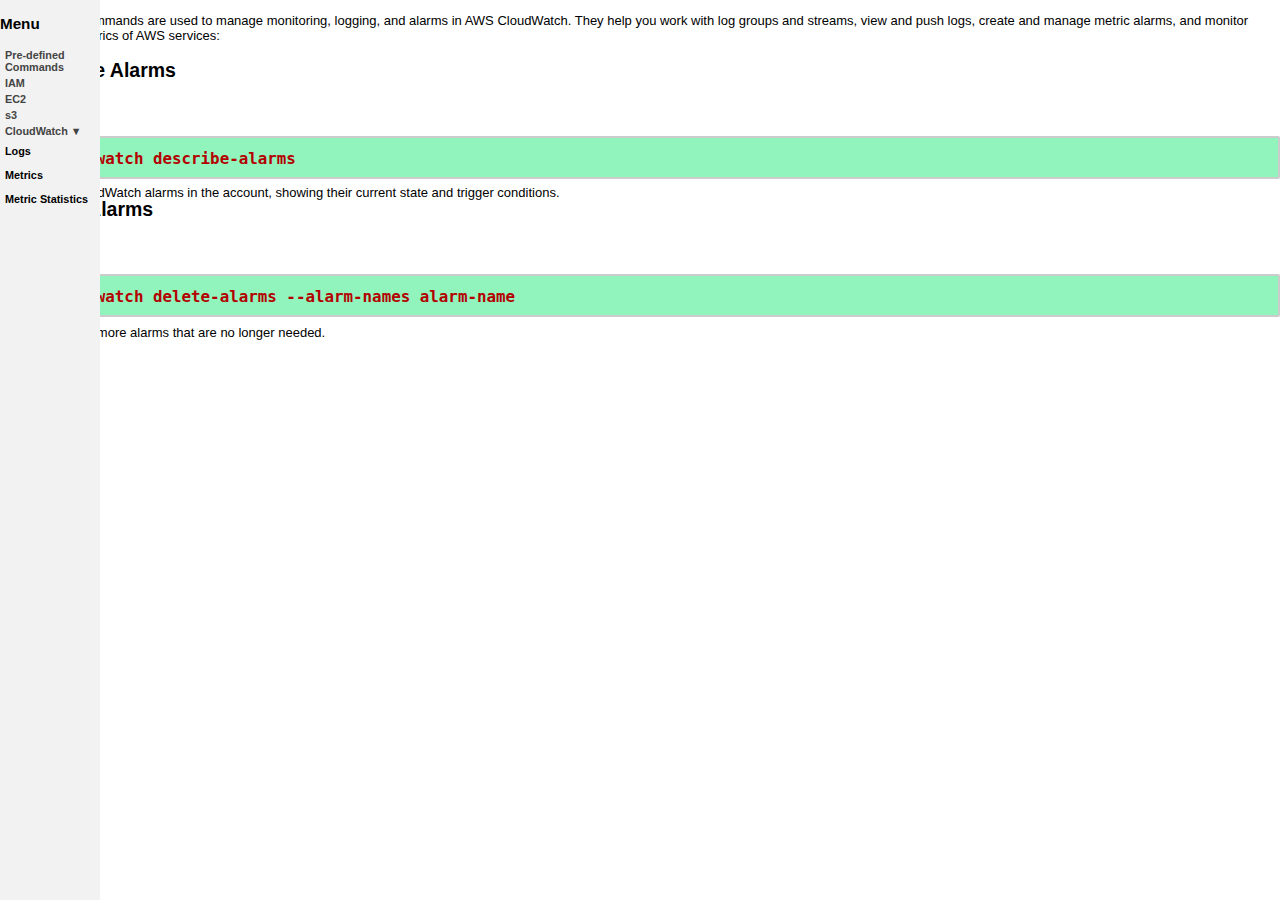
<file: CloudWatch.html>
<!DOCTYPE html>
<html lang="eng">
<head>
    <meta charset="UTF-8">
    <meta name="viewport" content="width=device-width, initial-scale=1.0">
    <title>CloudWatch</title>
    <link rel="stylesheet" href="style.css">
</head>
<body class="cloudwatch-page">
    <div class="sidebar">
        <h3>Menu</h3>
<nav>
    <a href="index.html">Pre-defined Commands</a>
    <a href="IAM.html">IAM</a>
    <a href="EC2.html">EC2</a>
    <a href="s3.html">s3</a>
    <div class="cloudwatch-menu">
      <a href="CloudWatch.html" class="dropdown-label">CloudWatch ▼</a>
      <div class="dropdown">
      <a href="CW-logs.html">Logs</a>
        <a href="CW-metrics.html">Metrics</a>
        <a href="CW-statistics.html">Metric Statistics</a>
      </div>
    </div>
</nav>
    </div>
    <div class="wrapper">
    <div class="main-content">
      <p class="seven">The following commands are used to manage monitoring, logging, and alarms in AWS CloudWatch. They help you work with log groups and streams, view and push logs, create and manage metric alarms, and monitor performance metrics of AWS services:</p>
        <h2>a) Describe Alarms</h2>
        <h4 class="one">Command:</h4>
       <h2 class="two"><code>aws cloudwatch describe-alarms</code></h2>
       <p>This lists all CloudWatch alarms in the account, showing their current state and trigger conditions.</p>
    </div>
    <div class="main-content">
      <h2 class="four">b) Delete Alarms</h2>
        <h4 class="one">Command:</h4>
       <h2 class="two"><code>aws cloudwatch delete-alarms --alarm-names alarm-name</code></h2>
    <p class="five">It deletes one or more alarms that are no longer needed.</p>
    </div>
   </div>
</body>
</html>
</file>
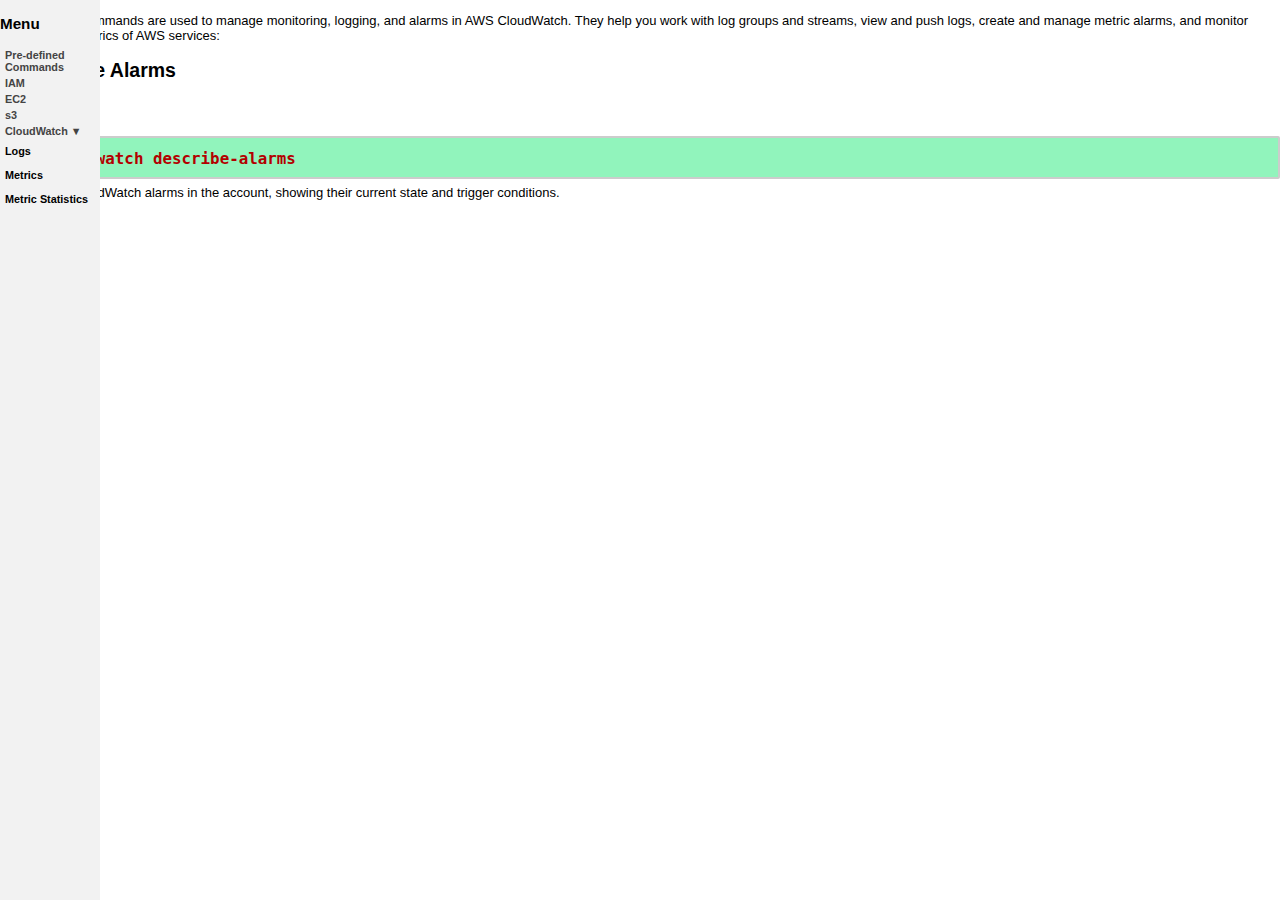
<file: CW-logs.html>
<!DOCTYPE html>
<html lang="eng">
<head>
    <meta charset="UTF-8">
    <meta name="viewport" content="width=device-width, initial-scale=1.0">
    <title>CloudWatch</title>
    <link rel="stylesheet" href="style.css">
</head>
<body class="cloudwatch-page">
    <div class="sidebar">
        <h3>Menu</h3>
<nav>
    <a href="index.html">Pre-defined Commands</a>
    <a href="IAM.html">IAM</a>
    <a href="EC2.html">EC2</a>
    <a href="s3.html">s3</a>
    <div class="cloudwatch-menu">
      <a href="CloudWatch.html" class="dropdown-label">CloudWatch ▼</a>
      <div class="dropdown">
       <a href="CW-logs.html">Logs</a>
        <a href="CW-metrics.html">Metrics</a>
        <a href="CW-statistics.html">Metric Statistics</a>
      </div>
</nav>
    </div>
    <div class="wrapper">
    <div class="main-content">
      <p class="seven">The following commands are used to manage monitoring, logging, and alarms in AWS CloudWatch. They help you work with log groups and streams, view and push logs, create and manage metric alarms, and monitor performance metrics of AWS services:</p>
        <h2>a) Describe Alarms</h2>
        <h4 class="one">Command:</h4>
       <h2 class="two"><code>aws cloudwatch describe-alarms</code></h2>
       <p>This lists all CloudWatch alarms in the account, showing their current state and trigger conditions.</p>
    </div>
    </div>
</body>
</html>
</file>
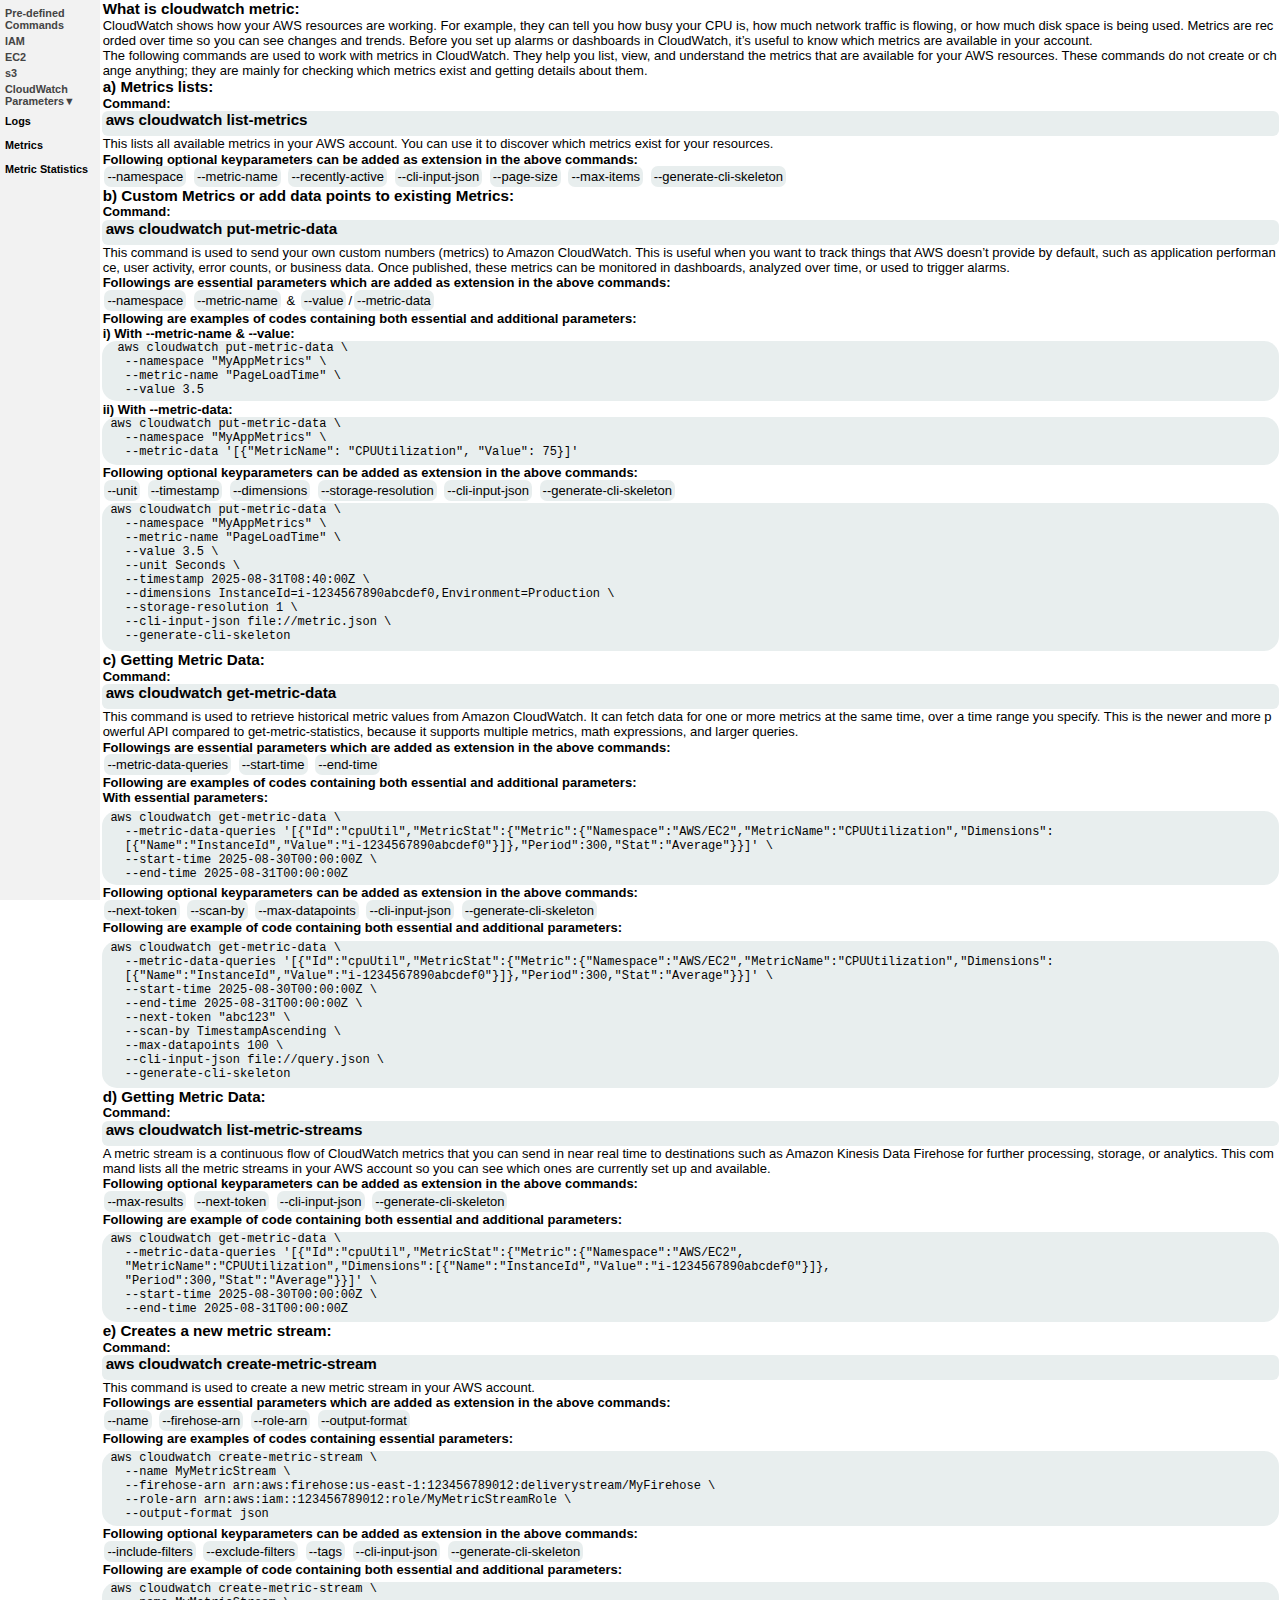
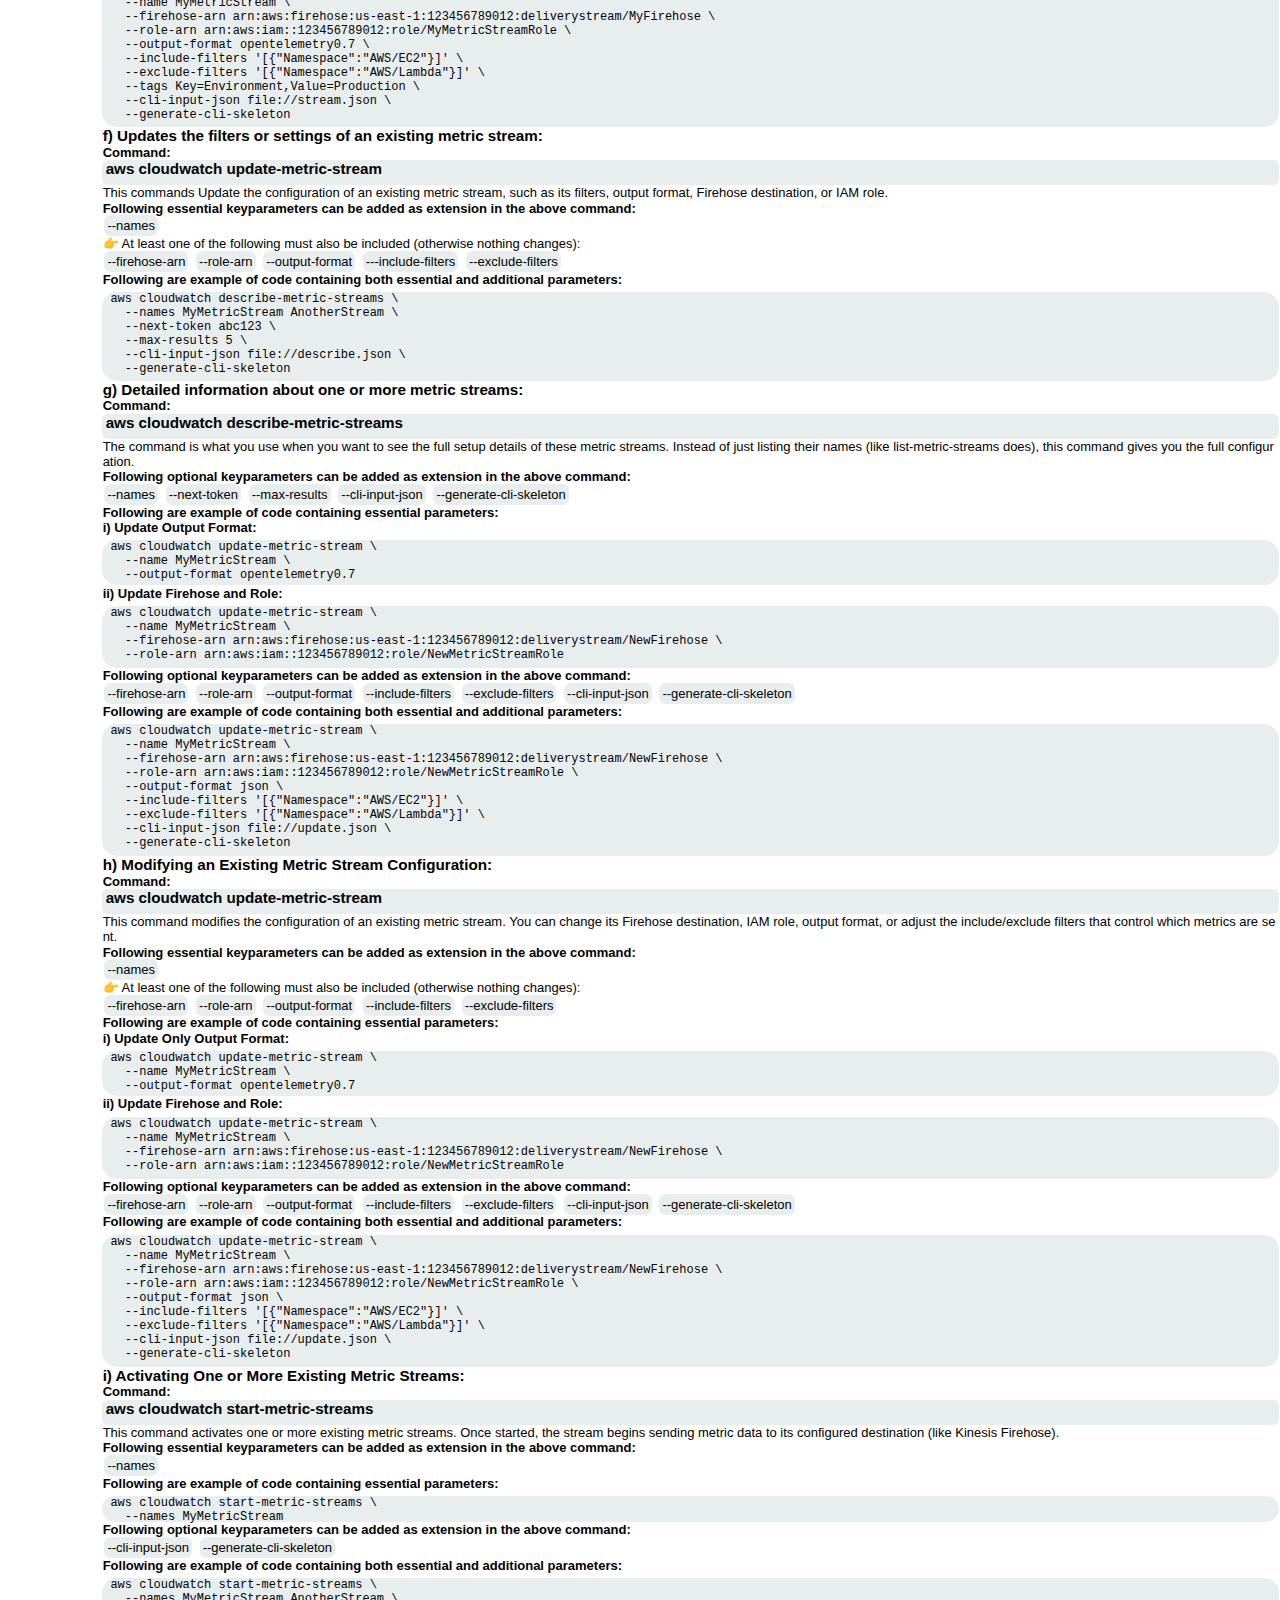
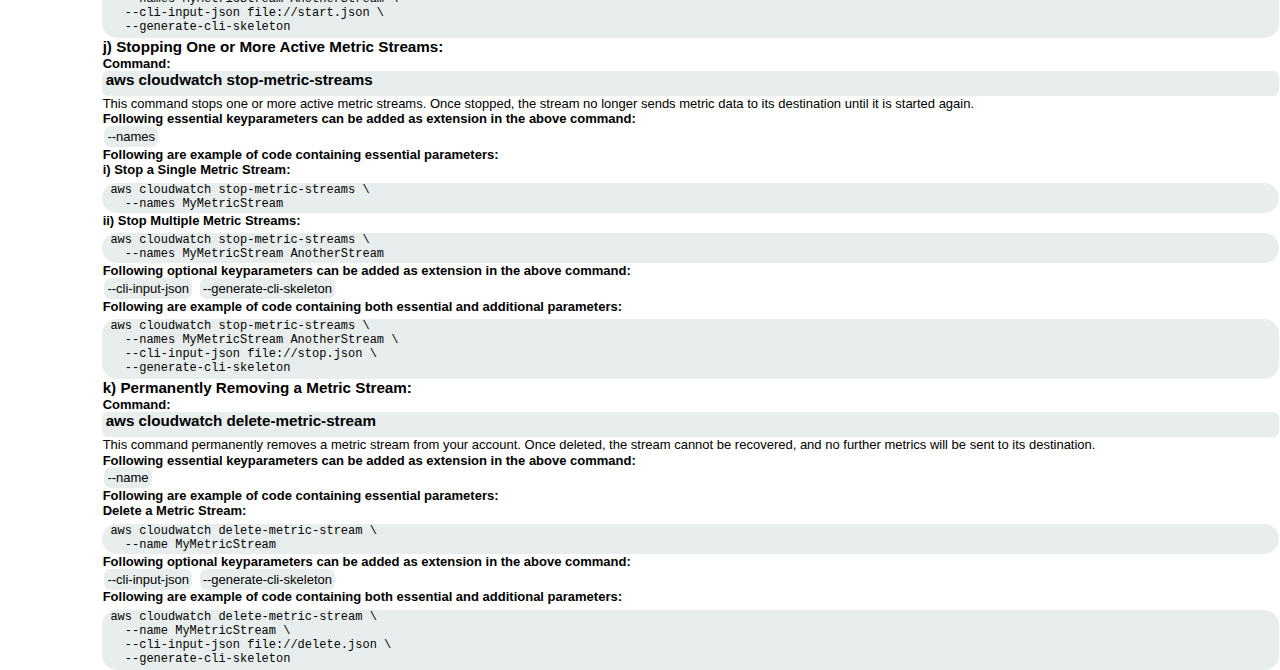
<file: CW-metrics.html>
<!DOCTYPE html>
<html lang="eng">
<head>
    <meta charset="UTF-8">
    <meta name="viewport" content="width=device-width, initial-scale=1, viewport-fit=cover">
    <title>CloudWatch</title>
    <link rel="stylesheet" href="style.css">
</head>
<body class="cloudwatch-page">
    <div class="sidebar">
<nav>
    <a href="index.html">Pre-defined Commands</a>
    <a href="IAM.html">IAM</a>
    <a href="EC2.html">EC2</a>
    <a href="s3.html">s3</a>
    <div class="cloudwatch-menu">
      <a href="CloudWatch.html" class="dropdown-label">CloudWatch Parameters▼</a>
      <div class="dropdown">
        <a href="CW-logs.html">Logs</a>
        <a href="CW-metrics.html">Metrics</a>
        <a href="CW-statistics.html">Metric Statistics</a>
      </div>
</nav>
    </div>
    <div class="mobile">
  <div class="m01">
  <h3>What is cloudwatch metric:</h3>
  <p>CloudWatch  shows how your AWS resources are working. For example, they can tell you how busy your CPU is, how much network traffic is flowing, or how much disk space is being used. Metrics are recorded over time so you can see changes and trends. Before you set up alarms or dashboards in CloudWatch, it’s useful to know which metrics are available in your account.</p>
  <p>The following commands are used to work with metrics in CloudWatch. They help you list, view, and understand the metrics that are available for your AWS resources. These commands do not create or change anything; they are mainly for checking which metrics exist and getting details about them.</p>
<h3>a) Metrics lists:</h3>
  <h4>Command:</h4>
  <div class="m02">
<h3>aws cloudwatch list-metrics</h3>     
 </div>
<p>This lists all available metrics in your AWS account. You can use it to discover which metrics exist for your resources.</p>
<h4>Following optional keyparameters can be added as extension in the above commands:</h4>
<div class="m03">
<span>--namespace</span> <span>--metric-name</span> <span>--recently-active</span> <span>--cli-input-json</span>
<span>--page-size</span> <span>--max-items</span> <span>--generate-cli-skeleton</span>
</div>
<h3>b) Custom Metrics or add data points to existing Metrics:</h3>
  <h4>Command:</h4>
  <div class="m02">
<h3>aws cloudwatch put-metric-data</h3>     
</div>
<p>This command is used to send your own custom numbers (metrics) to Amazon CloudWatch. This is useful when you want to track things that AWS doesn’t provide by default, such as application performance, user activity, error counts, or business data. Once published, these metrics can be monitored in dashboards, analyzed over time, or used to trigger alarms.</p>
<h4>Followings are essential parameters which are added as extension in the above commands:</h4>
<div class="m03">
<span>--namespace</span> <span>--metric-name</span> & <span>--value</span>/<span>--metric-data</span> 
</div>
<h4>Following are examples of codes containing both essential and additional parameters:</h4>
<h4>i) With --metric-name & --value:</h4>
<div class="m04"><pre class="m05">
 aws cloudwatch put-metric-data \
  --namespace "MyAppMetrics" \
  --metric-name "PageLoadTime" \
  --value 3.5</pre>
</div>
<h4 class="m07">ii) With --metric-data:</h4>
<div class="m06"><pre class="m08">
aws cloudwatch put-metric-data \
  --namespace "MyAppMetrics" \
  --metric-data '[{"MetricName": "CPUUtilization", "Value": 75}]'
</pre>
</div>
<h4>Following optional keyparameters can be added as extension in the above commands:</h4>
<div class="m03">
<span>--unit</span> <span>--timestamp</span> <span>--dimensions</span> <span>--storage-resolution</span> <span>--cli-input-json</span> <span>--generate-cli-skeleton</span>
</div>
<div class="m09"><pre class="m08">
aws cloudwatch put-metric-data \
  --namespace "MyAppMetrics" \
  --metric-name "PageLoadTime" \
  --value 3.5 \
  --unit Seconds \
  --timestamp 2025-08-31T08:40:00Z \
  --dimensions InstanceId=i-1234567890abcdef0,Environment=Production \
  --storage-resolution 1 \
  --cli-input-json file://metric.json \
  --generate-cli-skeleton</pre>
</div>
<h3>c) Getting Metric Data:</h3>
<h4>Command:</h4>
<div class="m02">
<h3>aws cloudwatch get-metric-data</h3>
</div>    
<p>This command is used to retrieve historical metric values from Amazon CloudWatch. It can fetch data for one or more metrics at the same time, over a time range you specify. This is the newer and more powerful API compared to get-metric-statistics, because it supports multiple metrics, math expressions, and larger queries.</p> 
<h4>Followings are essential parameters which are added as extension in the above commands:</h4>
<div class="m03">
<span>--metric-data-queries</span> <span>--start-time</span> <span>--end-time</span>
</div>
<h4>Following are examples of codes containing both essential and additional parameters:</h4>
<h4>With essential parameters:</h4>
<div class="m10"><pre class="m05">
aws cloudwatch get-metric-data \
  --metric-data-queries '[{"Id":"cpuUtil","MetricStat":{"Metric":{"Namespace":"AWS/EC2","MetricName":"CPUUtilization","Dimensions":
  [{"Name":"InstanceId","Value":"i-1234567890abcdef0"}]},"Period":300,"Stat":"Average"}}]' \
  --start-time 2025-08-30T00:00:00Z \
  --end-time 2025-08-31T00:00:00Z
</pre>
</div>
<h4>Following optional keyparameters can be added as extension in the above commands:</h4>
<div class="m03">
<span>--next-token</span> <span>--scan-by</span> <span>--max-datapoints</span> <span>--cli-input-json</span> <span>--generate-cli-skeleton</span> 
</div>
<h4>Following are example of code containing both essential and additional parameters:</h4>
<div class="m11"><pre class="m05">
aws cloudwatch get-metric-data \
  --metric-data-queries '[{"Id":"cpuUtil","MetricStat":{"Metric":{"Namespace":"AWS/EC2","MetricName":"CPUUtilization","Dimensions":
  [{"Name":"InstanceId","Value":"i-1234567890abcdef0"}]},"Period":300,"Stat":"Average"}}]' \
  --start-time 2025-08-30T00:00:00Z \
  --end-time 2025-08-31T00:00:00Z \
  --next-token "abc123" \
  --scan-by TimestampAscending \
  --max-datapoints 100 \
  --cli-input-json file://query.json \
  --generate-cli-skeleton
</pre>
</div>
<h3>d) Getting Metric Data:</h3>
<h4>Command:</h4>
<div class="m02">
<h3>aws cloudwatch list-metric-streams</h3>
</div>    
<p>A metric stream is a continuous flow of CloudWatch metrics that you can send in near real time to destinations such as Amazon Kinesis Data Firehose for further processing, storage, or analytics. This command lists all the metric streams in your AWS account so you can see which ones are currently set up and available.</p> 
<h4>Following optional keyparameters can be added as extension in the above commands:</h4>
<div class="m03">
<span>--max-results</span> <span>--next-token</span> <span>--cli-input-json</span> <span>--generate-cli-skeleton</span>  
</div>
<h4>Following are example of code containing both essential and additional parameters:</h4>
<div class="m12"><pre class="m05">
aws cloudwatch get-metric-data \
  --metric-data-queries '[{"Id":"cpuUtil","MetricStat":{"Metric":{"Namespace":"AWS/EC2",
  "MetricName":"CPUUtilization","Dimensions":[{"Name":"InstanceId","Value":"i-1234567890abcdef0"}]},
  "Period":300,"Stat":"Average"}}]' \
  --start-time 2025-08-30T00:00:00Z \
  --end-time 2025-08-31T00:00:00Z  
</pre>
</div>
<h3>e) Creates a new metric stream:</h3>
<h4>Command:</h4>
<div class="m02">
<h3>aws cloudwatch create-metric-stream</h3>
</div>    
<p>This command is used to create a new metric stream in your AWS account.</p> 
<h4>Followings are essential parameters which are added as extension in the above commands:</h4>
<div class="m03">
<span>--name</span> <span>--firehose-arn</span> <span>--role-arn</span> <span>--output-format</span>
</div> 
<h4>Following are examples of codes containing essential parameters:</h4>
<div class="m13"><pre class="m05">
aws cloudwatch create-metric-stream \
  --name MyMetricStream \
  --firehose-arn arn:aws:firehose:us-east-1:123456789012:deliverystream/MyFirehose \
  --role-arn arn:aws:iam::123456789012:role/MyMetricStreamRole \
  --output-format json
</pre>
</div>
<h4>Following optional keyparameters can be added as extension in the above commands:</h4>
<div class="m03">
<span>--include-filters</span> <span>--exclude-filters</span> <span>--tags</span> <span>--cli-input-json</span> <span>--generate-cli-skeleton</span>
</div>
<h4>Following are example of code containing both essential and additional parameters:</h4>
<div class="m14"><pre class="m05">
aws cloudwatch create-metric-stream \
  --name MyMetricStream \
  --firehose-arn arn:aws:firehose:us-east-1:123456789012:deliverystream/MyFirehose \
  --role-arn arn:aws:iam::123456789012:role/MyMetricStreamRole \
  --output-format opentelemetry0.7 \
  --include-filters '[{"Namespace":"AWS/EC2"}]' \
  --exclude-filters '[{"Namespace":"AWS/Lambda"}]' \
  --tags Key=Environment,Value=Production \
  --cli-input-json file://stream.json \
  --generate-cli-skeleton
</pre>
</div>
<h3>f) Updates the filters or settings of an existing metric stream:</h3>
<h4>Command:</h4>
<div class="m02">
<h3>aws cloudwatch update-metric-stream</h3>
</div>    
<p>This commands Update the configuration of an existing metric stream, such as its filters, output format, Firehose destination, or IAM role.</p> 
<h4>Following essential keyparameters can be added as extension in the above command:</h4>
<div class="m03">
<span>--names</span> 
</div>
<p>👉 At least one of the following must also be included (otherwise nothing changes):</p>
<div class="m03">
<span>--firehose-arn</span> <span>--role-arn</span> <span>--output-format</span> <span>---include-filters</span>
<span>--exclude-filters</span>
</div>
<h4>Following are example of code containing both essential and additional parameters:</h4>
<div class="m15"><pre class="m05">
aws cloudwatch describe-metric-streams \
  --names MyMetricStream AnotherStream \
  --next-token abc123 \
  --max-results 5 \
  --cli-input-json file://describe.json \
  --generate-cli-skeleton
</pre>
</div>
<h3>g) Detailed information about one or more metric streams:</h3>
<h4>Command:</h4>
<div class="m02">
<h3>aws cloudwatch describe-metric-streams</h3>
</div>    
<p>The command is what you use when you want to see the full setup details of these metric streams. Instead of just listing their names (like list-metric-streams does), this command gives you the full configuration.</p> 
<h4>Following optional keyparameters can be added as extension in the above command:</h4>
<div class="m03">
<span>--names</span> <span>--next-token</span> <span>--max-results</span> <span>--cli-input-json</span> <span>--generate-cli-skeleton</span>
</div>
<h4>Following are example of code containing essential parameters:</h4>
<h4>i) Update Output Format:</h4>
<div class="m16"><pre class="m05">
aws cloudwatch update-metric-stream \
  --name MyMetricStream \
  --output-format opentelemetry0.7
</pre>
</div>
<h4>ii) Update Firehose and Role:</h4>
<div class="m17"><pre class="m05">
aws cloudwatch update-metric-stream \
  --name MyMetricStream \
  --firehose-arn arn:aws:firehose:us-east-1:123456789012:deliverystream/NewFirehose \
  --role-arn arn:aws:iam::123456789012:role/NewMetricStreamRole
</pre>
</div>
<h4>Following optional keyparameters can be added as extension in the above command:</h4>
<div class="m03">
<span>--firehose-arn</span> <span>--role-arn</span> <span>--output-format</span> <span>--include-filters</span> <span>--exclude-filters</span> <span>--cli-input-json</span> <span>--generate-cli-skeleton</span>
</div>
<h4>Following are example of code containing both essential and additional parameters:</h4>
<div class="m18"><pre class="m05">
aws cloudwatch update-metric-stream \
  --name MyMetricStream \
  --firehose-arn arn:aws:firehose:us-east-1:123456789012:deliverystream/NewFirehose \
  --role-arn arn:aws:iam::123456789012:role/NewMetricStreamRole \
  --output-format json \
  --include-filters '[{"Namespace":"AWS/EC2"}]' \
  --exclude-filters '[{"Namespace":"AWS/Lambda"}]' \
  --cli-input-json file://update.json \
  --generate-cli-skeleton
</pre>
</div>
<h3>h) Modifying an Existing Metric Stream Configuration:</h3>
<h4>Command:</h4>
<div class="m02">
<h3>aws cloudwatch update-metric-stream</h3>
</div>    
<p>This command modifies the configuration of an existing metric stream. You can change its Firehose destination, IAM role, output format, or adjust the include/exclude filters that control which metrics are sent.</p> 
<h4>Following essential keyparameters can be added as extension in the above command:</h4>
<div class="m03">
<span>--names</span> 
</div>
<p>👉 At least one of the following must also be included (otherwise nothing changes):</p>
<div class="m03">
<span>--firehose-arn</span> <span>--role-arn</span> <span>--output-format</span> <span>--include-filters</span>
<span>--exclude-filters</span>
</div>
<h4>Following are example of code containing essential parameters:</h4>
<h4>i) Update Only Output Format:</h4>
<div class="m19"><pre class="m05">
aws cloudwatch update-metric-stream \
  --name MyMetricStream \
  --output-format opentelemetry0.7
</pre>
</div>
<h4>ii) Update Firehose and Role:</h4>
<div class="m17"><pre class="m05">
aws cloudwatch update-metric-stream \
  --name MyMetricStream \
  --firehose-arn arn:aws:firehose:us-east-1:123456789012:deliverystream/NewFirehose \
  --role-arn arn:aws:iam::123456789012:role/NewMetricStreamRole
</pre>
</div>
<h4>Following optional keyparameters can be added as extension in the above command:</h4>
<div class="m03">
<span>--firehose-arn</span> <span>--role-arn</span> <span>--output-format</span> <span>--include-filters</span> <span>--exclude-filters</span> <span>--cli-input-json</span> <span>--generate-cli-skeleton</span>
</div>
<h4>Following are example of code containing both essential and additional parameters:</h4>
<div class="m18"><pre class="m05">
aws cloudwatch update-metric-stream \
  --name MyMetricStream \
  --firehose-arn arn:aws:firehose:us-east-1:123456789012:deliverystream/NewFirehose \
  --role-arn arn:aws:iam::123456789012:role/NewMetricStreamRole \
  --output-format json \
  --include-filters '[{"Namespace":"AWS/EC2"}]' \
  --exclude-filters '[{"Namespace":"AWS/Lambda"}]' \
  --cli-input-json file://update.json \
  --generate-cli-skeleton
</pre>
</div>
<h3>i) Activating One or More Existing Metric Streams:</h3>
<h4>Command:</h4>
<div class="m02">
<h3>aws cloudwatch start-metric-streams</h3>
</div>    
<p>This command activates one or more existing metric streams. Once started, the stream begins sending metric data to its configured destination (like Kinesis Firehose).</p> 
<h4>Following essential keyparameters can be added as extension in the above command:</h4>
<div class="m03">
<span>--names</span> 
</div>
<h4>Following are example of code containing essential parameters:</h4>
<div class="m20"><pre class="m05">
aws cloudwatch start-metric-streams \
  --names MyMetricStream
</pre>
</div>
<h4>Following optional keyparameters can be added as extension in the above command:</h4>
<div class="m03">
<span>--cli-input-json</span> <span>--generate-cli-skeleton</span> 
</div>
<h4>Following are example of code containing both essential and additional parameters:</h4>
<div class="m21"><pre class="m05">
aws cloudwatch start-metric-streams \
  --names MyMetricStream AnotherStream \
  --cli-input-json file://start.json \
  --generate-cli-skeleton
</pre>
</div>
<h3>j) Stopping One or More Active Metric Streams:</h3>
<h4>Command:</h4>
<div class="m02">
<h3>aws cloudwatch stop-metric-streams</h3>
</div>    
<p>This command stops one or more active metric streams. Once stopped, the stream no longer sends metric data to its destination until it is started again.</p> 
<h4>Following essential keyparameters can be added as extension in the above command:</h4>
<div class="m03">
<span>--names</span> 
</div>
<h4>Following are example of code containing essential parameters:</h4>
<h4>i) Stop a Single Metric Stream:</h4>
<div class="m22"><pre class="m05">
aws cloudwatch stop-metric-streams \
  --names MyMetricStream
</pre>
</div>
<h4>ii) Stop Multiple Metric Streams:</h4>
<div class="m22"><pre class="m05">
aws cloudwatch stop-metric-streams \
  --names MyMetricStream AnotherStream
</pre>
</div>
<h4>Following optional keyparameters can be added as extension in the above command:</h4>
<div class="m03">
<span>--cli-input-json</span> <span>--generate-cli-skeleton</span> 
</div>
<h4>Following are example of code containing both essential and additional parameters:</h4>
<div class="m23"><pre class="m05">
aws cloudwatch stop-metric-streams \
  --names MyMetricStream AnotherStream \
  --cli-input-json file://stop.json \
  --generate-cli-skeleton
</pre>
</div>
<h3>k) Permanently Removing a Metric Stream:</h3>
<h4>Command:</h4>
<div class="m02">
<h3>aws cloudwatch delete-metric-stream</h3>
</div>    
<p>This command permanently removes a metric stream from your account. Once deleted, the stream cannot be recovered, and no further metrics will be sent to its destination.</p> 
<h4>Following essential keyparameters can be added as extension in the above command:</h4>
<div class="m03">
<span>--name</span> 
</div>
<h4>Following are example of code containing essential parameters:</h4>
<h4> Delete a Metric Stream:</h4>
<div class="m24"><pre class="m05">
aws cloudwatch delete-metric-stream \
  --name MyMetricStream
</pre>
</div>
<h4>Following optional keyparameters can be added as extension in the above command:</h4>
<div class="m03">
<span>--cli-input-json</span> <span>--generate-cli-skeleton</span> 
</div>
<h4>Following are example of code containing both essential and additional parameters:</h4>
<div class="m23"><pre class="m05">
aws cloudwatch delete-metric-stream \
  --name MyMetricStream \
  --cli-input-json file://delete.json \
  --generate-cli-skeleton
</pre>
</div>
</div>
</body>
</html>
</file>
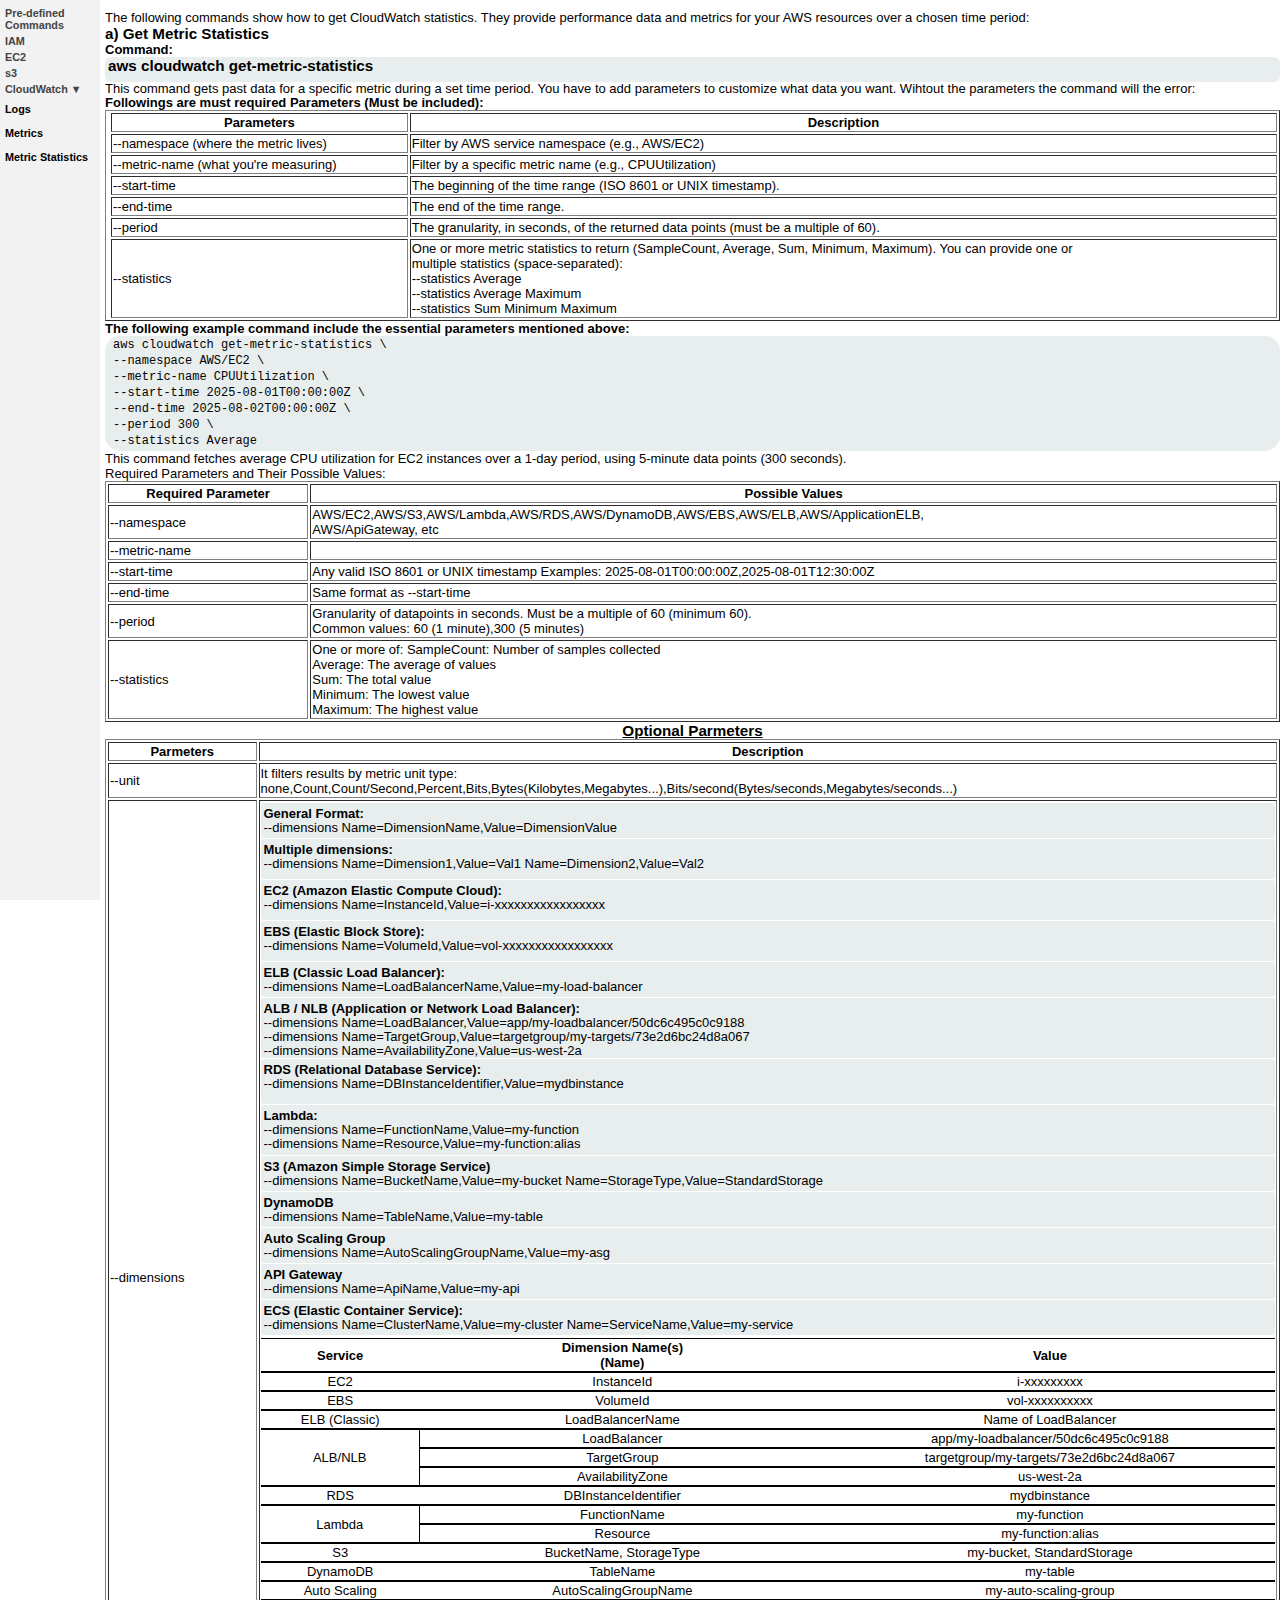
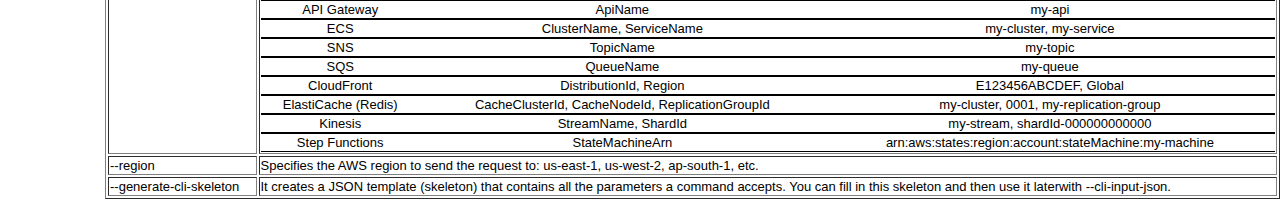
<file: CW-statistics.html>
<!DOCTYPE html>
<html lang="eng">
<head>
    <meta charset="UTF-8">
    <meta name="viewport" content="width=device-width, initial-scale=1.0">
    <title>CloudWatch</title>
    <link rel="stylesheet" href="style.css">
</head>
<body class="cloudwatch-page">
    <div class="sidebar">
<nav>
    <a href="index.html">Pre-defined Commands</a>
    <a href="IAM.html">IAM</a>
    <a href="EC2.html">EC2</a>
    <a href="s3.html">s3</a>
    <div class="cloudwatch-menu">
      <a href="CloudWatch.html" class="dropdown-label">CloudWatch ▼</a>
      <div class="dropdown">
        <a href="CW-logs.html">Logs</a>
        <a href="CW-metrics.html">Metrics</a>
        <a href="CW-statistics.html">Metric Statistics</a>
      </div>
    </div>
</nav>
    </div>
    <div class="zero00"> 
       <div class="zero58">
        <p class="zero63">The following commands show how to get CloudWatch statistics. They provide performance data and metrics for your AWS resources over a chosen time period:</p>
        <h3 class="zero65">a) Get Metric Statistics</h3>
        <h4 class="zero64">Command:</h4>
        <h3 class="zero62">aws cloudwatch get-metric-statistics</h3>
       <p class="zero1">This command gets past data for a specific metric during a set time period. You have to add  parameters to customize what data you want. Wihtout the parameters the command will the error:</p>
       <h4 class="zero9">Followings are must required Parameters (Must be included):</h4>
      </div>
       <div class="zero59">
  <table border="1" class="zero21">
<tr>
<th>Parameters</th>
<th>Description</th>
</tr>
<tr>
  <td>--namespace (where the metric lives)</td>
  <td>Filter by AWS service namespace (e.g., AWS/EC2)</td>
</tr>
<tr>
  <td>--metric-name (what you're measuring)</td>
  <td>Filter by a specific metric name (e.g., CPUUtilization)</td>
</tr>
<tr>
  <td>--start-time</td>
  <td>The beginning of the time range (ISO 8601 or UNIX timestamp).</td>
</tr>
<tr>
   <td>--end-time</td>
  <td>The end of the time range.</td>
</tr>
<tr>
   <td>--period</td>
  <td>The granularity, in seconds, of the returned data points (must be a multiple of 60).</td>
</tr>
<tr>
   <td>--statistics</td>
  <td>One or more metric statistics to return (SampleCount, Average, Sum, Minimum, Maximum).
    You can provide one or <br>multiple statistics (space-separated):<br>--statistics Average<br>--statistics Average Maximum
<br>--statistics Sum Minimum Maximum</td>
</tr>
</table>
</div>
      <h4 class="zero5">The following example command include the essential parameters mentioned above:</h4>
       <div class="zero3"><code class="zero2">aws cloudwatch get-metric-statistics \
   --namespace AWS/EC2 \
   --metric-name CPUUtilization \
   --start-time 2025-08-01T00:00:00Z \
   --end-time 2025-08-02T00:00:00Z \
   --period 300 \
   --statistics Average</code>
   </div>
  <p class="zero7"> This command fetches average CPU utilization for EC2 instances over a 1-day period, using 5-minute data points (300 seconds).</p>
  <div class="zero10">
  <p class="zero11">Required Parameters and Their Possible Values:</p>
  <table border="1" class="zero12">
<tr>
<th>Required Parameter</th>
<th>Possible Values</th>
</tr>
<tr>
  <td>--namespace</td>
  <td>AWS/EC2,AWS/S3,AWS/Lambda,AWS/RDS,AWS/DynamoDB,AWS/EBS,AWS/ELB,AWS/ApplicationELB,<br>AWS/ApiGateway, etc</td>
</tr>
<tr>
  <td>--metric-name</td>
  <td></td>
</tr>
<tr>
  <td>--start-time</td>
  <td>Any valid ISO 8601 or UNIX timestamp Examples: 2025-08-01T00:00:00Z,2025-08-01T12:30:00Z</td>
</tr>
<tr>
   <td>--end-time</td>
  <td>Same format as --start-time </td>
</tr>
<tr>
   <td>--period</td>
  <td>Granularity of datapoints in seconds.
Must be a multiple of 60 (minimum 60). <br>Common values: 60 (1 minute),300 (5 minutes)</td>
</tr>
<tr>
   <td>--statistics</td>
  <td>One or more of: SampleCount: Number of samples collected<br>Average: The average of values<br>Sum: The total value<br>Minimum: The lowest value<br>Maximum: The highest value</td>
   </tr>
  </table>
   </div>
   <h3 class="zero4">Optional Parmeters</h3>
   <div class="zero6">
    <table border="1" class="zero60">
   <tr>
    <th>Parmeters</th>
    <th>Description</th>
   </tr>
<tr>
  <td>--unit</td>
  <td><p class="zero14">It filters results by metric unit type:</p><br>none,Count,Count/Second,Percent,Bits,Bytes(Kilobytes,Megabytes...),Bits/second(Bytes/seconds,Megabytes/seconds...)</td>
</tr>
<tr>
  <td>--dimensions</td>
<td><div class="zero61">
  <div class="zero15"><h4 class="zero16">General Format:</h4>
    <p class="zero19">--dimensions Name=DimensionName,Value=DimensionValue</p></div>
    <div class="zero66"><h4 class="zero67">Multiple dimensions:</h4>
    <p class="zero68">--dimensions Name=Dimension1,Value=Val1 Name=Dimension2,Value=Val2</p></div>
     <div class="zero69"><h4 class="zero70">EC2 (Amazon Elastic Compute Cloud):</h4>
    <p class="zero71">--dimensions Name=InstanceId,Value=i-xxxxxxxxxxxxxxxxx</p></div>
    <div class="zero72"><h4 class="zero73">EBS (Elastic Block Store):</h4>
    <p class="zero74">--dimensions Name=VolumeId,Value=vol-xxxxxxxxxxxxxxxxx</p></div>
  <div class="zero23"><h4 class="zero75">ELB (Classic Load Balancer):</h4>
    <p class="zero76">--dimensions Name=LoadBalancerName,Value=my-load-balancer</p></div>
  <div class="zero20"><h4 class="zero21"> ALB / NLB (Application or Network Load Balancer):</h4>
    <p class="zero22">--dimensions Name=LoadBalancer,Value=app/my-loadbalancer/50dc6c495c0c9188</p>
   <p class="zero24">--dimensions Name=TargetGroup,Value=targetgroup/my-targets/73e2d6bc24d8a067</p>
<p class="zero25">--dimensions Name=AvailabilityZone,Value=us-west-2a</p></div>
<div class="zero26"><h4 class="zero27">RDS (Relational Database Service):</h4>
    <p class="zero28">--dimensions Name=DBInstanceIdentifier,Value=mydbinstance</p></div>
  <div class="zero29"><h4 class="zero30"> Lambda:</h4>
    <p class="zero31">--dimensions Name=FunctionName,Value=my-function</p>
  <p class="zero32">--dimensions Name=Resource,Value=my-function:alias</p></div>
  <div class="zero33"><h4 class="zero34">S3 (Amazon Simple Storage Service)</h4>
    <p class="zero35">--dimensions Name=BucketName,Value=my-bucket Name=StorageType,Value=StandardStorage</p></div>
   <div class="zero36"><h4 class="zero37">DynamoDB</h4>
    <p class="zero38">--dimensions Name=TableName,Value=my-table</p></div>
  <div class="zero39"><h4 class="zero40">Auto Scaling Group</h4>
    <p class="zero41">--dimensions Name=AutoScalingGroupName,Value=my-asg</p></div>
<div class="zero42"><h4 class="zero43">API Gateway</h4>
    <p class="zero44">--dimensions Name=ApiName,Value=my-api</p></div>
  <div class="zero45"><h4 class="zero46">ECS (Elastic Container Service):</h4>
    <p class="zero47">--dimensions Name=ClusterName,Value=my-cluster Name=ServiceName,Value=my-service</p>
    </div></div>
  <div class="zero48">
    <table class="zero49">
<tr>
    <th>Service</th>
    <th>Dimension Name(s)<br>(Name)</th>
    <th>Value</th>
</tr>
<tr>
  <td>EC2</td>
  <td>InstanceId</td>
  <td>i-xxxxxxxxx</td>
</tr>
<tr>
  <td>EBS</td>
  <td>VolumeId</td>
  <td>vol-xxxxxxxxxx</td>
</tr>
<tr>
  <td>ELB (Classic)</td>
  <td>LoadBalancerName</td>
  <td>Name of LoadBalancer</td>
</tr>
<tr >
  <td rowspan="3" class="zero51">ALB/NLB</td>
  <td>LoadBalancer</td>
  <td>app/my-loadbalancer/50dc6c495c0c9188</td>
</tr>
<tr>
  <td>TargetGroup</td>
  <td>targetgroup/my-targets/73e2d6bc24d8a067</td>
</tr>
<tr>
  <td>AvailabilityZone</td>
  <td>us-west-2a</td>
</tr>
<tr>
  <td>RDS</td>
  <td>DBInstanceIdentifier</td>
  <td>mydbinstance</td>
</tr>
<tr>
  <td rowspan="2" class="zero52">Lambda</td>
  <td>FunctionName</td>
  <td>my-function</td>
</tr>
<tr>
  <td>Resource</td>
  <td>my-function:alias</td>
</tr>
<tr>
  <td>S3</td>
  <td>BucketName, StorageType</td>
  <td>my-bucket, StandardStorage</td>
</tr>
<tr>
  <td>DynamoDB</td>
  <td>TableName</td>
  <td>my-table</td>
</tr>
<tr>
  <td>Auto Scaling</td>
  <td>AutoScalingGroupName</td>
  <td>my-auto-scaling-group</td>
</tr>
<tr>
  <td>API Gateway</td>
  <td>ApiName</td>
  <td>my-api</td>
</tr>
<tr>
  <td>ECS</td>
  <td>ClusterName, ServiceName</td>
  <td>my-cluster, my-service</td>
</tr>
<tr>
  <td>SNS</td>
  <td>TopicName</td>
  <td>my-topic</td>
</tr>
<tr>
  <td>SQS</td>
  <td>QueueName</td>
  <td>my-queue</td>
</tr>
<tr>
  <td>CloudFront</td>
  <td>DistributionId, Region</td>
  <td>E123456ABCDEF, Global</td>
</tr>
<tr>
  <td>ElastiCache (Redis)</td>
  <td>CacheClusterId, CacheNodeId, ReplicationGroupId</td>
  <td>my-cluster, 0001, my-replication-group</td>
</tr>
<tr>
  <td>Kinesis</td>
  <td>StreamName, ShardId</td>
  <td>my-stream, shardId-000000000000</td>
</tr>
<tr>
  <td>Step Functions</td>
  <td>StateMachineArn</td>
  <td>arn:aws:states:region:account:stateMachine:my-machine</td>
</tr>
    </table>
  </div>
  </td>
  </tr>
<tr>
  <td>--region</td>
  <td>Specifies the AWS region to send the request to: us-east-1, us-west-2, ap-south-1, etc.</td>
</tr>
<tr>
   <td>--generate-cli-skeleton</td>
  <td>It creates a JSON template (skeleton) that contains all the parameters a command accepts.
You can fill in this skeleton and then use it laterwith --cli-input-json.</td>
</tr>
</table>
</div>
</div>
</body>
</html>
</file>
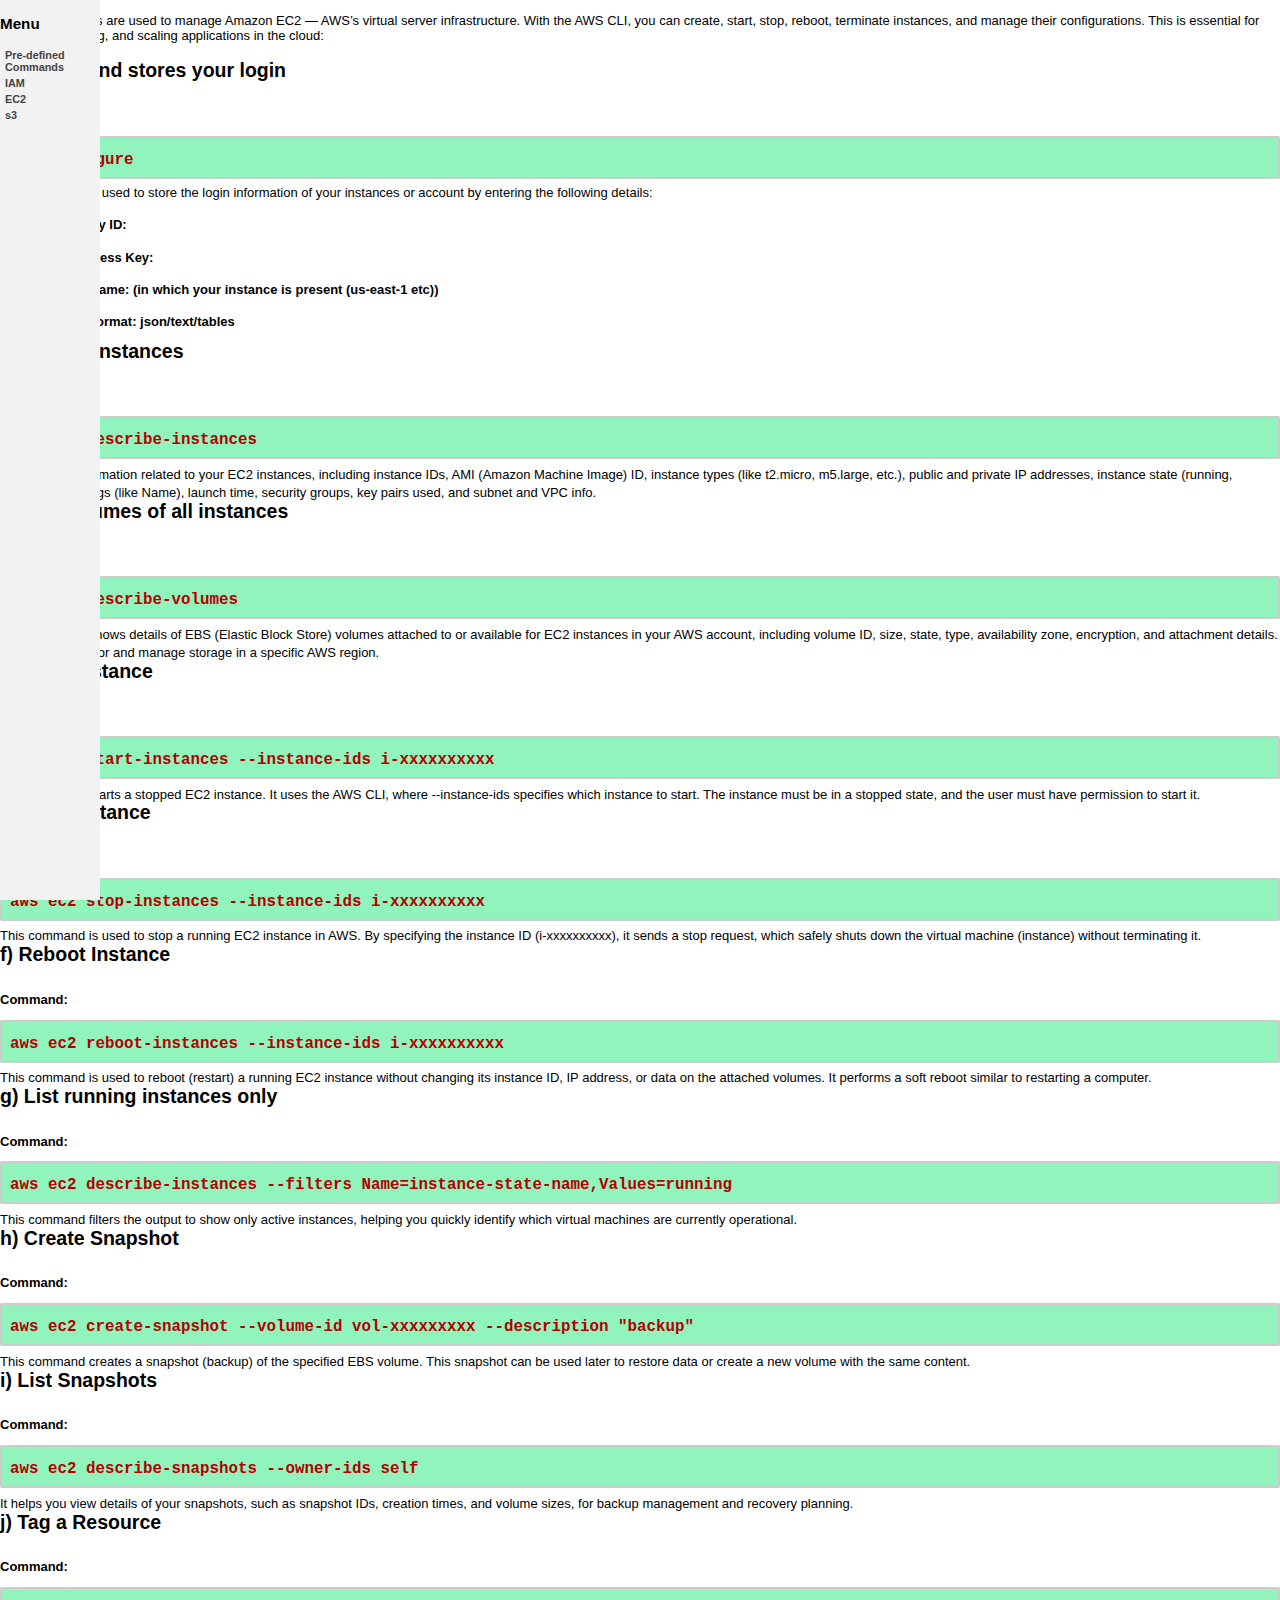
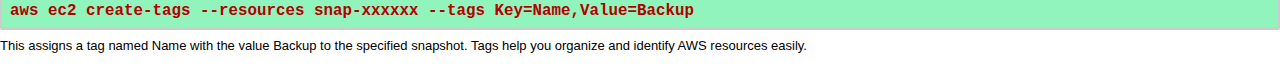
<file: EC2.html>
<!DOCTYPE html>
<html lang="eng">
<head>
    <meta charset="UTF-8">
    <meta name="viewport" content="width=device-width, initial-scale=1.0">
    <title>IAM Commands</title>
    <link rel="stylesheet" href="style.css">
</head>
<body class="EC2">
    <div class="sidebar">
        <h3>Menu</h3>
<nav>
    <a href="index.html">Pre-defined Commands</a>
    <a href="IAM.html">IAM</a>
    <a href="EC2.html">EC2</a>
    <a href="s3.html">s3</a>
</nav>
    </div>
    <div class="wrapper">
    <div class="main-content">
      <p class="seven">Below commands are used to manage Amazon EC2 — AWS’s virtual server infrastructure. With the AWS CLI, you can create, start, stop, reboot, terminate instances, and manage their configurations. This is essential for deploying, hosting, and scaling applications in the cloud:</p>
        <h2>a) Set up and stores your login</h2>
        <h4 class="one">Command:</h4>
       <h2 class="two"><code>aws configure</code></h2>
       <p>This command is used to store the login information of your instances or account by entering the following 
        details:</p>
        <h4>AWS Access Key ID:</h4>
        <h4>AWS Secret Access Key:</h4>
        <h4>Default region name: (in which your instance is present (us-east-1 etc))</h4>
        <h4 class="three">Default output format: json/text/tables</h4>
    </div>
    <div class="main-content">
      <h2 class="four">b) List All Instances</h2>
        <h4 class="one">Command:</h4>
       <h2 class="two"><code>aws ec2 describe-instances</code></h2>
    <p class="five">It fetches all information related to your EC2 instances, including instance IDs, AMI (Amazon Machine Image) ID, instance types (like t2.micro, m5.large, etc.), public and private IP addresses, instance state (running, stopped, etc.), tags (like Name), launch time, security groups, key pairs used, and subnet and VPC info.</p>
    </div>
    <div class="main-content">
      <h2 class="four">c) List volumes of all instances</h2>
        <h4 class="one">Command:</h4>
       <h2 class="two"><code>aws ec2 describe-volumes</code></h2>
    <p class="five">This command  shows details of EBS (Elastic Block Store) volumes attached to or available for EC2 instances in your AWS account, including volume ID, size, state, type, availability zone, encryption, and attachment details. It's used to monitor and manage storage in a specific AWS region.</p>
    </div>
    <div class="main-content">
      <h2 class="four">d) Start instance</h2>
        <h4 class="one">Command:</h4>
       <h2 class="two"><code>aws ec2 start-instances --instance-ids i-xxxxxxxxxx</code></h2>
    <p class="five">This command starts a stopped EC2 instance. It uses the AWS CLI, where --instance-ids specifies which instance to start. The instance must be in a stopped state, and the user must have permission to start it.</p>
    </div>
    <div class="main-content">
      <h2 class="four">e) Stop Instance</h2>
        <h4 class="one">Command:</h4>
       <h2 class="two"><code>aws ec2 stop-instances --instance-ids i-xxxxxxxxxx</code></h2>
    <p class="five">This command is used to stop a running EC2 instance in AWS. By specifying the instance ID (i-xxxxxxxxxx), it sends a stop request, which safely shuts down the virtual machine (instance) without terminating it.</p>
    </div>
    <div class="main-content">
      <h2 class="four">f) Reboot Instance</h2>
        <h4 class="one">Command:</h4>
       <h2 class="two"><code> aws ec2 reboot-instances --instance-ids i-xxxxxxxxxx</code></h2>
    <p class="five">This command is used to reboot (restart) a running EC2 instance without changing its instance ID, IP address, or data on the attached volumes. It performs a soft reboot similar to restarting a computer.</p>
    </div>
    <div class="main-content">
      <h2 class="four">g) List running instances only</h2>
        <h4 class="one">Command:</h4>
       <h2 class="two"><code>aws ec2 describe-instances --filters Name=instance-state-name,Values=running</code></h2>
    <p class="five">This command filters the output to show only active instances, helping you quickly identify which virtual machines are currently operational.</p>
    </div>
    <div class="main-content">
      <h2 class="four">h) Create Snapshot</h2>
        <h4 class="one">Command:</h4>
       <h2 class="two"><code>aws ec2 create-snapshot --volume-id vol-xxxxxxxxx --description "backup"</code></h2>
    <p class="five">This command creates a snapshot (backup) of the specified EBS volume. This snapshot can be used later to restore data or create a new volume with the same content.</p>
    </div>
     <div class="main-content">
      <h2 class="four">i) List Snapshots</h2>
        <h4 class="one">Command:</h4>
       <h2 class="two"><code>aws ec2 describe-snapshots --owner-ids self</code></h2>
    <p class="five"> It helps you view details of your snapshots, such as snapshot IDs, creation times, and volume sizes, for backup management and recovery planning.</p>
    </div>
     <div class="main-content">
      <h2 class="four">j) Tag a Resource</h2>
        <h4 class="one">Command:</h4>
       <h2 class="two"><code>aws ec2 create-tags --resources snap-xxxxxx --tags Key=Name,Value=Backup</code></h2>
    <p class="five">This assigns a tag named Name with the value Backup to the specified snapshot. Tags help you organize and identify AWS resources easily.</p>
    </div>
    </div>
</body>
</html>
</file>
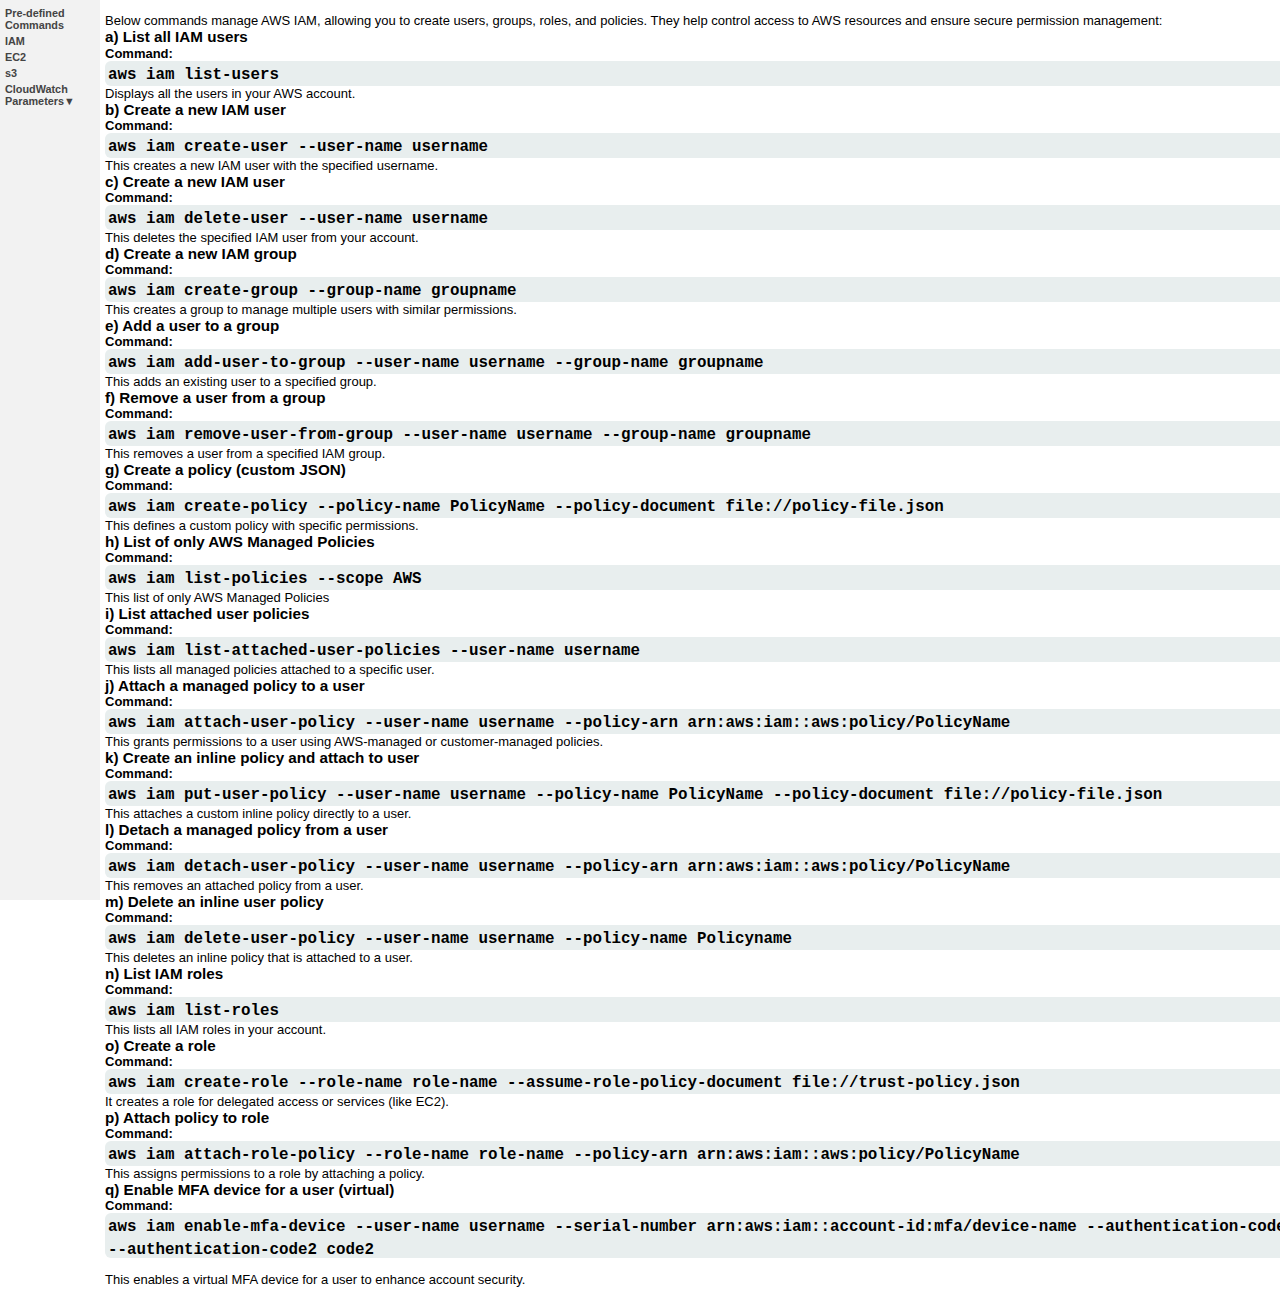
<file: IAM.html>
<!DOCTYPE html>
<html lang="eng">
<head>
    <meta charset="UTF-8">
    <meta name="viewport" content="width=device-width, initial-scale=1.0">
    <title>IAM Commands</title>
    <link rel="stylesheet" href="style.css">
</head>
<body class="IAM">
    <div class="sidebar">
<nav>
   <a href="index.html">Pre-defined Commands</a>
    <a href="IAM.html">IAM</a>
    <a href="EC2.html">EC2</a>
    <a href="s3.html">s3</a>
     <div class="cloudwatch-menu">
      <a href="CloudWatch.html" class="dropdown-label">CloudWatch Parameters▼</a>
      <div class="dropdown">
       <a href="CW-logs.html">Logs</a>
        <a href="CW-metrics.html">Metrics</a>
        <a href="CW-statistics.html">Metric Statistics</a>
      </div>
</nav>
    </div>
    <div class="i01">
    <div class="i02">
      <p class="i03">Below commands manage AWS IAM, allowing you to create users, groups, roles, and policies. They help control access to AWS resources and ensure secure permission management:</p>
        <h3 class="i04">a) List all IAM users</h3>
        <h4 class="i05">Command:</h4>
       <h2 class="i06"><code>aws iam list-users</code></h2>
       <p class="i07">Displays all the users in your AWS account.</p>
    </div>
    <div class="i08">
      <h3 class="i09">b) Create a new IAM user</h3>
        <h4 class="i10">Command:</h4>
       <h2 class="i11"><code>aws iam create-user --user-name username</code></h2>
    <p class="i12">This creates a new IAM user with the specified username.</p>
    </div>
    <div class="i13">
         <h3 class="i14">c) Create a new IAM user</h3>
        <h4 class="i15">Command:</h4>
       <h2 class="i16"><code>aws iam delete-user --user-name username</code></h2>
    <p class="i17">This deletes the specified IAM user from your account.</p>
    </div>
    <div class="i18">
      <h3 class="i19">d) Create a new IAM group</h3>
        <h4 class="i20">Command:</h4>
       <h2 class="i21"><code>aws iam create-group --group-name groupname</code></h2>
    <p class="i22">This creates a group to manage multiple users with similar permissions.</p>
    </div>
    <div class="i23">
      <h3 class="i24">e) Add a user to a group</h3>
        <h4 class="i25">Command:</h4>
       <h2 class="i26"><code>aws iam add-user-to-group --user-name username --group-name groupname</code></h2>
    <p class="i27">This adds an existing user to a specified group.</p>
    </div>
    <div class="i28">
      <h3 class="i29">f) Remove a user from a group</h3>
        <h4 class="i30">Command:</h4>
       <h2 class="i31"><code> aws iam remove-user-from-group --user-name username --group-name groupname</code></h2>
    <p class="i32">This removes a user from a specified IAM group.</p>
    </div>
    <div class="i33">
      <h3 class="i34">g) Create a policy (custom JSON)</h3>
        <h4 class="i35">Command:</h4>
       <h2 class="i36"><code>aws iam create-policy --policy-name PolicyName --policy-document file://policy-file.json</code></h2>
    <p class="i37">This defines a custom policy with specific permissions.</p>
    </div>
    <div class="i38">
      <h3 class="i39">h) List of only AWS Managed Policies</h3>
        <h4 class="i40">Command:</h4>
       <h2 class="i41"><code>aws iam list-policies --scope AWS</code></h2>
    <p class="i42">This list of only AWS Managed Policies</p>
    </div>
    <div class="i43">
      <h3 class="i44">i) List attached user policies</h3>
        <h4 class="i45">Command:</h4>
       <h2 class="i46"><code>aws iam list-attached-user-policies --user-name username</code></h2>
    <p class="i47">This lists all managed policies attached to a specific user.</p>
    </div>
     <div class="i48">
      <h3 class="i49">j) Attach a managed policy to a user</h3>
        <h4 class="i50">Command:</h4>
       <h2 class="i51"><code>aws iam attach-user-policy --user-name username --policy-arn arn:aws:iam::aws:policy/PolicyName</code></h2>
    <p class="i52"> This grants permissions to a user using AWS-managed or customer-managed policies.</p>
    </div>
     <div class="i53">
      <h3 class="i54">k) Create an inline policy and attach to user</h3>
        <h4 class="i55">Command:</h4>
       <h2 class="i56"><code>aws iam put-user-policy --user-name username --policy-name PolicyName --policy-document file://policy-file.json</code></h2>
    <p class="i57">This attaches a custom inline policy directly to a user.</p>
    </div>
    <div class="i58">
      <h3 class="i59">l) Detach a managed policy from a user</h3>
        <h4 class="i60">Command:</h4>
       <h2 class="i61"><code>aws iam detach-user-policy --user-name username --policy-arn arn:aws:iam::aws:policy/PolicyName</code></h2>
    <p class="i62">This removes an attached policy from a user.</p>
    </div>
     <div class="i63">
      <h3 class="i64">m) Delete an inline user policy</h3>
        <h4 class="i65">Command:</h4>
       <h2 class="i66"><code>aws iam delete-user-policy --user-name username --policy-name Policyname</code></h2>
    <p class="i67">This deletes an inline policy that is attached to a user.</p>
    </div>
    <div class="i68">
      <h3 class="i69">n) List IAM roles</h3>
        <h4 class="i70">Command:</h4>
       <h2 class="i71"><code>aws iam list-roles</code></h2>
    <p class="i72">This lists all IAM roles in your account.</p>
    </div>
    <div class="i73">
      <h3 class="i74">o) Create a role</h3>
        <h4 class="i75">Command:</h4>
       <h2 class="i76"><code>aws iam create-role --role-name role-name --assume-role-policy-document file://trust-policy.json</code></h2>
    <p class="i77">It creates a role for delegated access or services (like EC2).</p>
    </div>
     <div class="i78">
      <h3 class="i79">p) Attach policy to role</h3>
        <h4 class="i80">Command:</h4>
       <h2 class="i81"><code>aws iam attach-role-policy --role-name role-name --policy-arn arn:aws:iam::aws:policy/PolicyName</code></h2>
    <p class="i82">This assigns permissions to a role by attaching a policy.</p>
    </div>
     <div class="i83">
      <h3 class="i84">q) Enable MFA device for a user (virtual)</h3>
        <h4 class="i85">Command:</h4>
       <h2 class="i86"><code>aws iam enable-mfa-device --user-name username --serial-number arn:aws:iam::account-id:mfa/device-name --authentication-code1 code1 <br>--authentication-code2 code2</code></h2>
    <p class="five">This enables a virtual MFA device for a user to enhance account security.</p>
    </div>
    </div>
</body>
</html>
</file>
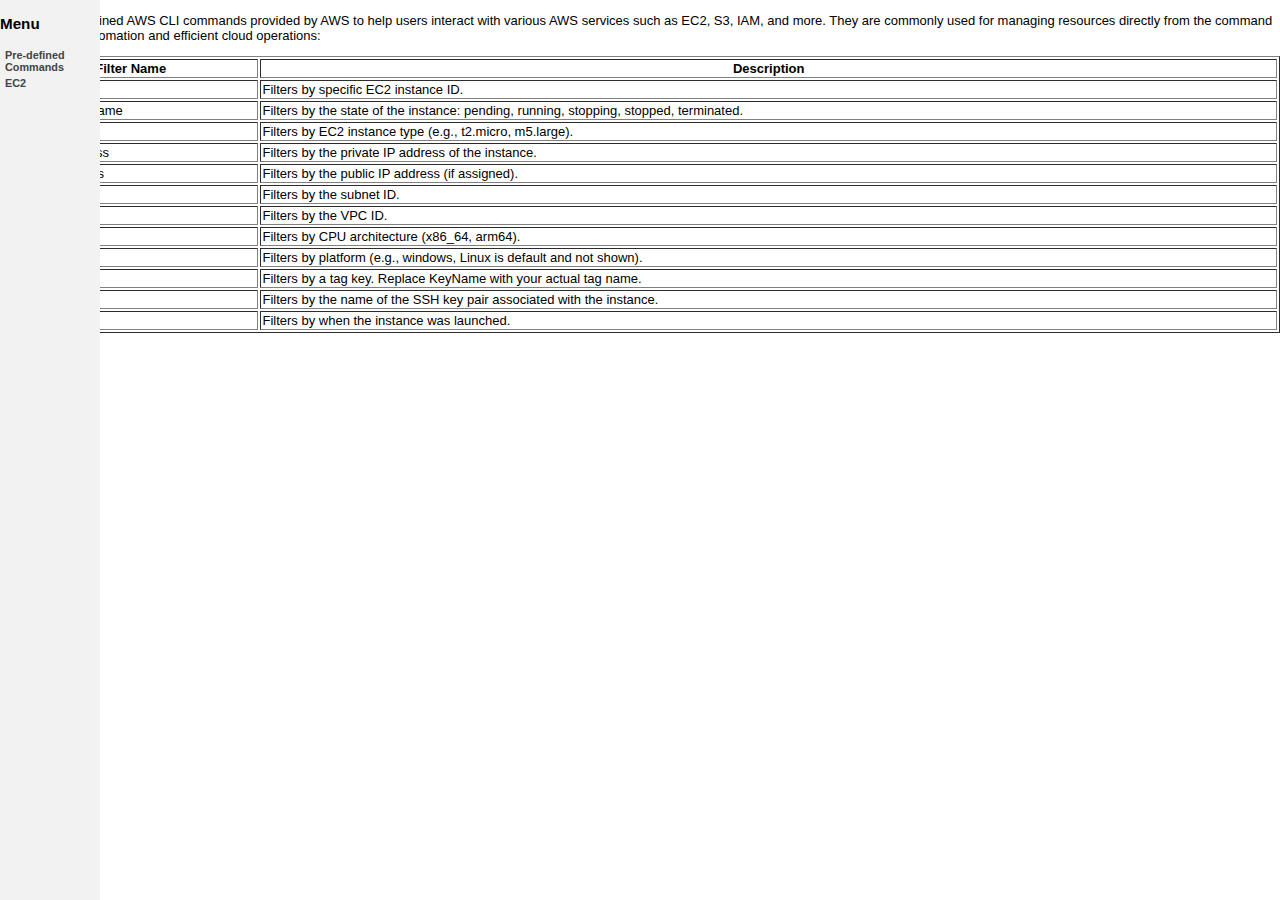
<file: Pre-defined.html>
<!DOCTYPE html>
<html lang="en">
<head>
    <meta charset="UTF-8">
    <meta name="viewport" content="width=device-width, initial-scale=1.0">
    <title>Pre-defined Commands</title>
    <link rel="stylesheet" href="style.css">
</head>
<body class="Pre-defined">
    <div class="sidebar">
        <h3>Menu</h3>
<nav>
  <a href="Pre-defined.html">Pre-defined Commands</a>
    <a href="EC2.html">EC2</a>
</nav>
    </div>
    <div class="wrapper1">
    <div class="six">
      <p>These are predefined AWS CLI commands provided by AWS to help users interact with various AWS services such as EC2, S3, IAM, and more. They are commonly used for managing resources directly from the command line, enabling automation and efficient cloud operations:</p>
    </div>
    <div class="main-content">
<table border="1">
  <tr>
    <th>Filter Name</th>
    <th>Description</th>
  </tr>
  <tr>
    <td>instance-id</td>
    <td>Filters by specific EC2 instance ID.</td>
  </tr>
  <tr>
    <td>instance-state-name</td>
    <td>Filters by the state of the instance: pending, running, stopping, stopped, terminated.</td>
  </tr>
  <tr>
    <td>instance-type</td>
    <td>Filters by EC2 instance type (e.g., t2.micro, m5.large).</td>
  </tr>
  <tr>
    <td>private-ip-address</td>
    <td>Filters by the private IP address of the instance.</td>
  </tr>
  <tr>
    <td>public-ip-address</td>
    <td>Filters by the public IP address (if assigned).</td>
  </tr>
  <tr>
    <td>subnet-id</td>
    <td>Filters by the subnet ID.</td>
  </tr>
    <tr>
    <td>vpc-id</td>
    <td>Filters by the VPC ID.</td>
  </tr>
    <tr>
    <td>architecture</td>
    <td>Filters by CPU architecture (x86_64, arm64).</td>
  </tr>
   <tr>
    <td>platform</td>
    <td>Filters by platform (e.g., windows, Linux is default and not shown).</td>
  </tr>
   <tr>
    <td>tag:KeyName</td>
    <td>Filters by a tag key. Replace KeyName with your actual tag name.</td>
  </tr>
  <tr>
    <td>key-name</td>
    <td>Filters by the name of the SSH key pair associated with the instance.</td>
  </tr>
  <tr>
    <td>launch-time</td>
    <td>Filters by when the instance was launched.</td>
  </tr>
</table>
</div>
</div>
</body>
</html>
</file>
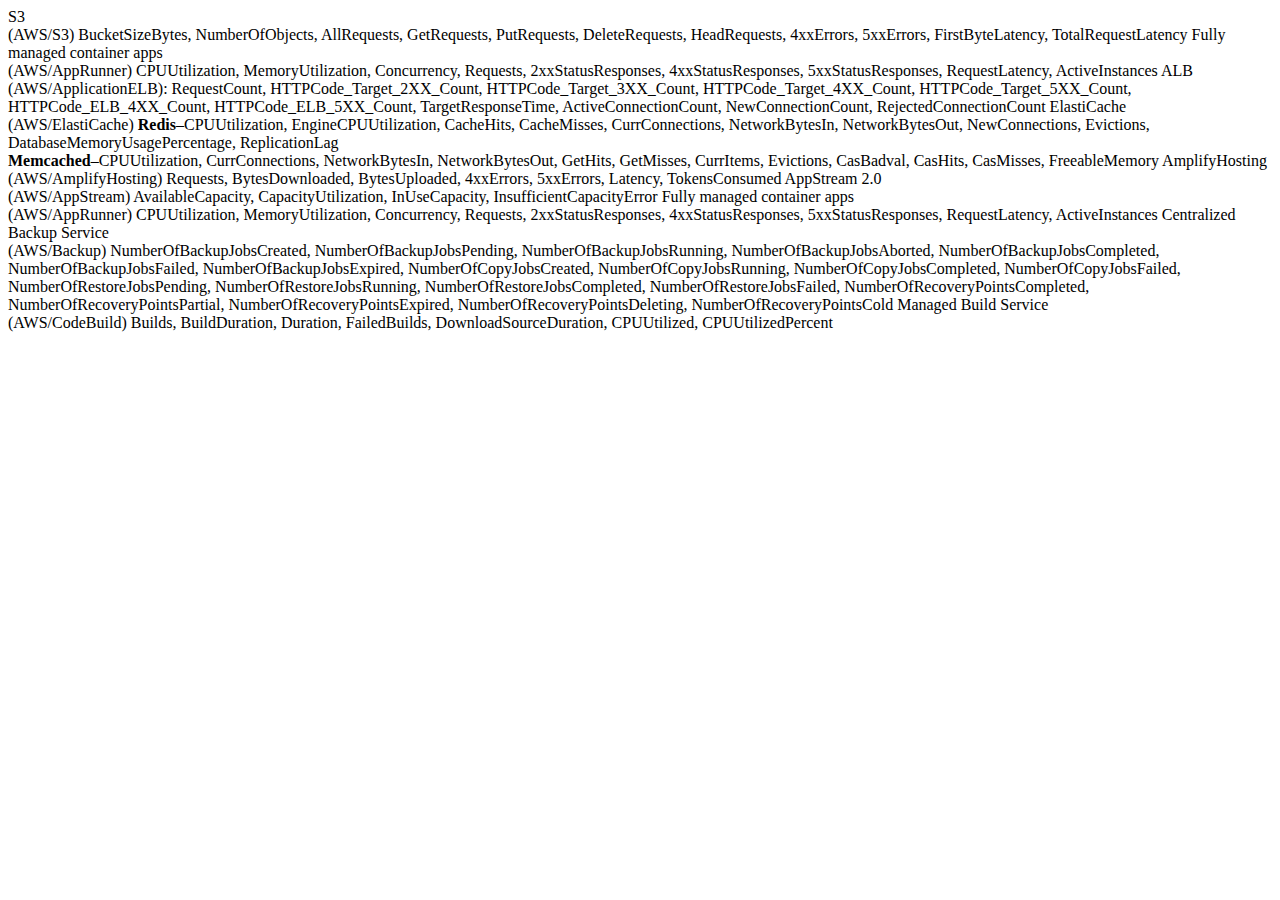
<file: r.html>
<!DOCTYPE html>
<html lang="en">
<head>
    <meta charset="UTF-8">
    <meta name="viewport" content="width=device-width, initial-scale=1.0">
    <title>Document</title>
</head>
<body>
   
     <tr>
            <td>S3<br>(AWS/S3)</td>
            <td>BucketSizeBytes, NumberOfObjects, AllRequests, GetRequests, PutRequests, DeleteRequests, HeadRequests, 4xxErrors, 5xxErrors, FirstByteLatency, TotalRequestLatency</td>
     </tr>
     
            <tr>
            <td>Fully managed container apps<br>(AWS/AppRunner)</td>
            <td>CPUUtilization, MemoryUtilization, Concurrency, Requests, 2xxStatusResponses, 4xxStatusResponses, 5xxStatusResponses, RequestLatency, ActiveInstances</td>
            </tr>


            <td>ALB<br>(AWS/ApplicationELB):</td>
            <td>RequestCount, HTTPCode_Target_2XX_Count, HTTPCode_Target_3XX_Count, HTTPCode_Target_4XX_Count, HTTPCode_Target_5XX_Count, HTTPCode_ELB_4XX_Count, HTTPCode_ELB_5XX_Count, TargetResponseTime, ActiveConnectionCount, NewConnectionCount, RejectedConnectionCount</td>


             <td>ElastiCache<br>(AWS/ElastiCache)</td>
            <td><b>Redis</b>–CPUUtilization, EngineCPUUtilization, CacheHits, CacheMisses, CurrConnections, NetworkBytesIn, NetworkBytesOut, NewConnections, Evictions, DatabaseMemoryUsagePercentage, ReplicationLag<br><b>Memcached</b>–CPUUtilization, CurrConnections, NetworkBytesIn, NetworkBytesOut, GetHits, GetMisses, CurrItems, Evictions, CasBadval, CasHits, CasMisses, FreeableMemory</td>


             <td>AmplifyHosting<br>(AWS/AmplifyHosting)</td>
            <td>Requests, BytesDownloaded, BytesUploaded, 4xxErrors, 5xxErrors, Latency, TokensConsumed</td>
            </tr>

            <td>AppStream 2.0<br>(AWS/AppStream)</td>
            <td>AvailableCapacity, CapacityUtilization, InUseCapacity, InsufficientCapacityError</td>

             <td>Fully managed container apps<br>(AWS/AppRunner)</td>
            <td>CPUUtilization, MemoryUtilization, Concurrency, Requests, 2xxStatusResponses, 4xxStatusResponses, 5xxStatusResponses, RequestLatency, ActiveInstances</td>

             <td>Centralized Backup Service<br>(AWS/Backup)</td>
            <td>NumberOfBackupJobsCreated, NumberOfBackupJobsPending, NumberOfBackupJobsRunning, NumberOfBackupJobsAborted, NumberOfBackupJobsCompleted, NumberOfBackupJobsFailed, NumberOfBackupJobsExpired, NumberOfCopyJobsCreated, NumberOfCopyJobsRunning, NumberOfCopyJobsCompleted, NumberOfCopyJobsFailed, NumberOfRestoreJobsPending, NumberOfRestoreJobsRunning, NumberOfRestoreJobsCompleted, NumberOfRestoreJobsFailed, NumberOfRecoveryPointsCompleted, NumberOfRecoveryPointsPartial, NumberOfRecoveryPointsExpired, NumberOfRecoveryPointsDeleting, NumberOfRecoveryPointsCold</td>
            </tr>

            <td>Managed Build Service<br>(AWS/CodeBuild)</td>
            <td>Builds, BuildDuration, Duration, FailedBuilds, DownloadSourceDuration, CPUUtilized, CPUUtilizedPercent</td>
</body>
</html>
</file>
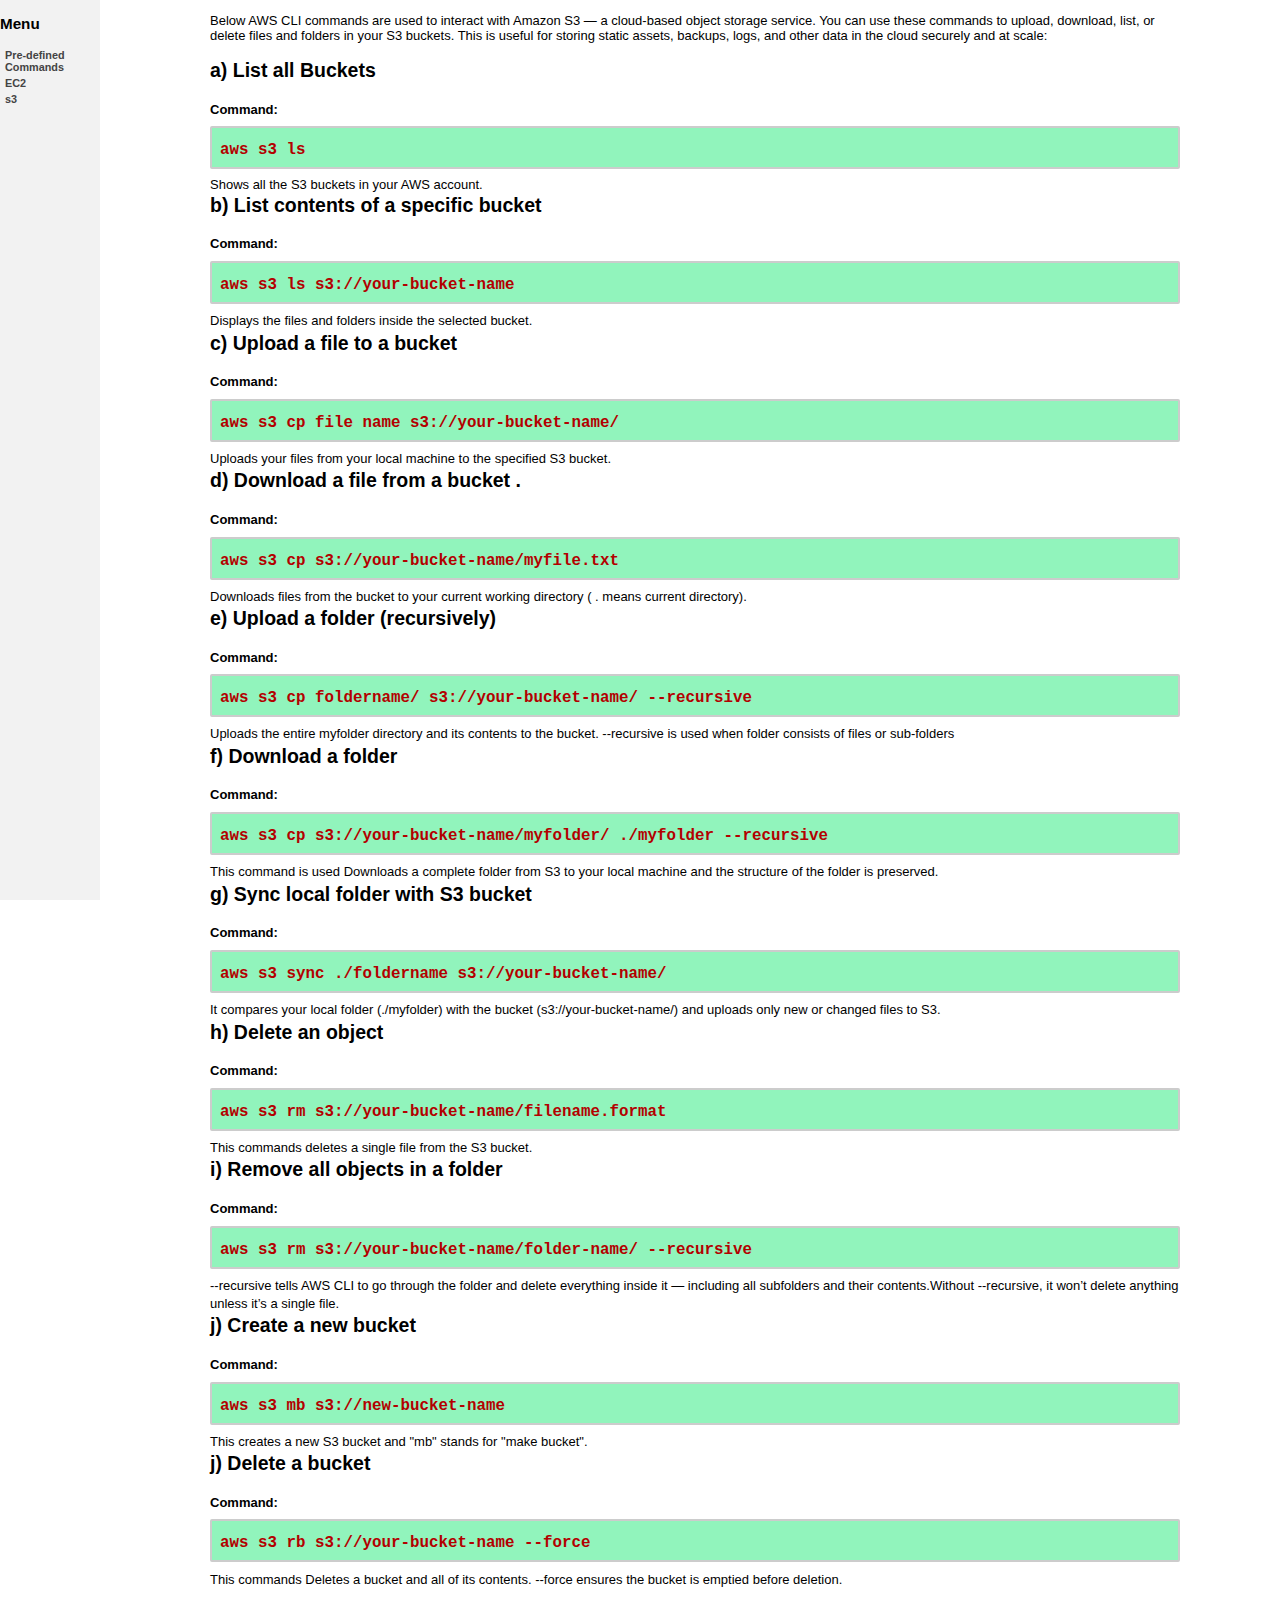
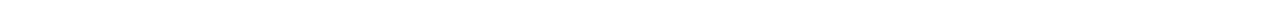
<file: s3.html>
<!DOCTYPE html>
<html lang="eng">
<head>
    <meta charset="UTF-8">
    <meta name="viewport" content="width=device-width, initial-scale=1.0">
    <title>S3 Commands</title>
    <link rel="stylesheet" href="style.css">
</head>
<body class="s3">
    <div class="sidebar">
        <h3>Menu</h3>
<nav>
  <a href="index.html">Pre-defined Commands</a>
    <a href="EC2.html">EC2</a>
    <a href="s3.html">s3</a>
</nav>
    </div>
    <div class="wrapper2">
    <div class="main-content">
      <p class="seven">Below AWS CLI commands are used to interact with Amazon S3 — a cloud-based object storage service. You can use these commands to upload, download, list, or delete files and folders in your S3 buckets. This is useful for storing static assets, backups, logs, and other data in the cloud securely and at scale:</p>
        <h2>a) List all Buckets</h2>
        <h4 class="one">Command:</h4>
       <h2 class="two"><code>aws s3 ls</code></h2>
       <p>Shows all the S3 buckets in your AWS account.</p>
    </div>
    <div class="main-content">
      <h2 class="four">b) List contents of a specific bucket</h2>
        <h4 class="one">Command:</h4>
       <h2 class="two"><code>aws s3 ls s3://your-bucket-name</code></h2>
    <p class="five">Displays the files and folders inside the selected bucket.</p>
    </div>
    <div class="main-content">
      <h2 class="four">c) Upload a file to a bucket</h2>
        <h4 class="one">Command:</h4>
       <h2 class="two"><code>aws s3 cp file name s3://your-bucket-name/</code></h2>
    <p class="five">Uploads your files from your local machine to the specified S3 bucket.</p>
    </div>
    <div class="main-content">
      <h2 class="four">d) Download a file from a bucket .</h2>
        <h4 class="one">Command:</h4>
       <h2 class="two"><code>aws s3 cp s3://your-bucket-name/myfile.txt</code></h2>
    <p class="five">Downloads files from the bucket to your current working directory ( . means current directory).</p>
    </div>
    <div class="main-content">
      <h2 class="four">e) Upload a folder (recursively)</h2>
        <h4 class="one">Command:</h4>
       <h2 class="two"><code>aws s3 cp foldername/ s3://your-bucket-name/ --recursive</code></h2>
    <p class="five">Uploads the entire myfolder directory and its contents to the bucket. --recursive is used when folder consists of files or sub-folders</p>
    </div>
    <div class="main-content">
      <h2 class="four">f) Download a folder</h2>
        <h4 class="one">Command:</h4>
       <h2 class="two"><code> aws s3 cp s3://your-bucket-name/myfolder/ ./myfolder --recursive</code></h2>
    <p class="five">This command is used Downloads a complete folder from S3 to your local machine and the structure of the folder is preserved.</p>
    </div>
    <div class="main-content">
      <h2 class="four">g) Sync local folder with S3 bucket</h2>
        <h4 class="one">Command:</h4>
       <h2 class="two"><code>aws s3 sync ./foldername s3://your-bucket-name/</code></h2>
    <p class="five">It compares your local folder (./myfolder) with the bucket (s3://your-bucket-name/) and uploads only new or changed files to S3.</p>
    </div>
    <div class="main-content">
      <h2 class="four">h) Delete an object</h2>
        <h4 class="one">Command:</h4>
       <h2 class="two"><code>aws s3 rm s3://your-bucket-name/filename.format</code></h2>
    <p class="five">This commands deletes a single file  from the S3 bucket.</p>
    </div>
     <div class="main-content">
      <h2 class="four">i) Remove all objects in a folder</h2>
        <h4 class="one">Command:</h4>
       <h2 class="two"><code>aws s3 rm s3://your-bucket-name/folder-name/ --recursive</code></h2>
    <p class="five"> --recursive tells AWS CLI to go through the folder and delete everything inside it — including all subfolders and their contents.Without --recursive, it won’t delete anything unless it’s a single file.</p>
    </div>
     <div class="main-content">
      <h2 class="four">j) Create a new bucket</h2>
        <h4 class="one">Command:</h4>
       <h2 class="two"><code>aws s3 mb s3://new-bucket-name</code></h2>
    <p class="five">This creates a new S3 bucket and "mb" stands for "make bucket".</p>
    </div>
    <div class="main-content">
      <h2 class="four">j) Delete a bucket</h2>
        <h4 class="one">Command:</h4>
       <h2 class="two"><code>aws s3 rb s3://your-bucket-name --force</code></h2>
    <p class="five">This commands Deletes a bucket and all of its contents. --force ensures the bucket is emptied before deletion.
</p>
    </div>
    </div>
</body>
</html>
</file>
<file: style.css>
html {
  font-family: 'Roboto', sans-serif;
    font-size: small;
    font-style: normal;
}
body {
    margin: 0;
    padding: 0;
    display: flex;
    flex-direction: column;
    height: 100%;
    overflow-x: auto;
}
.sidebar {
    width: 100px;
    height: 100vh;
    background-color:  #f2f2f2;
    position: fixed;
    left: 0;
    top: 0;
    z-index: 100; 
}
.sidebar nav {
   display: flex;
    flex-direction: column;
    margin-top: 5px;
}
.sidebar a {
    color: #444444;
    padding: 2px 5px;
    border-radius: 4px;
    transition: background-color 0.3s;
    text-decoration: none;
    font-size: smaller;
    font-weight: bold;
}
.sidebar a:hover {
    background-color: #357abd;
}

.wrapper2 {
    display: flex;
    flex-direction: column;
    margin-left: 210px;
    margin-right: 100px;
}
/* Hide dropdown by default */
.dropdown {
  display: none;
  flex-direction: column;
  padding-left: 5px;
}
body.cloudwatch-page .dropdown {
  display: flex;
}
.dropdown a {
  padding: 6px 0;
  color: black;
  text-decoration: none;
  font-weight: normal;
  font-weight: bold;
}
.dropdown-label {
  display: block;
  padding: 0px;
  font-weight: bold;
  text-decoration: none;
}
/*Body*/
.Pre-defined .main-content table{
 width: 100%;
}
.one {
margin-top: 2%;
margin-bottom: 2%;
}
.two {
background-color: #91f4bc;         /* Light gray background */
  border: 2px solid #ccc;            /* Light border for square look */
  padding: 8px;
  margin-top: -1%;
  margin-bottom: -0.5%;
  font-family: 'Roboto', sans-serif; /* Clear, coder-style font */
  color: #b30000;                    /* Deep red text */
  white-space: pre-line;             /* Keeps formatting */
  border-radius: 2px;
}
.three {
  margin-bottom: 2% ;
}
.four {
    margin-top: -1.2%;
}
.five {
     line-height: 1.4;
} 


.eight {
  background-color: #91f4bc;        
  border: 2px solid #ccc;            
  padding: -5px;
  margin-top: -1%;
  margin-bottom: -0.5%;
  font-family: 'Courier New', monospace; 
  color: #b30000;                   
  white-space: pre-line;             
  border-radius: 2px;
}

.nine {
  background-color: #91f4bc;       
  border: 2px solid #ccc;            
  padding: -5px;
  margin-top: -1%;
  margin-bottom: -0.5%;
  font-family: 'Courier New', monospace; /* Clear, coder-style font */
  color: #b30000;                    /* Deep red text */
  white-space: pre-line;             /* Keeps formatting */
  border-radius: 2px;
}
.ten {
  background-color: #91f4bc;         
  border: 2px solid #ccc;            
  padding: -5px;
  margin-top: -1%;
  margin-bottom: -0.5%;
  font-family: 'Courier New', monospace; 
  color: #b30000;                  
  white-space: pre-line;     
  border-radius: 2px;
}
.zero1 {
line-height: 1;
}
/*for cloud watch menu */
.cloudwatch-page {
  font-style: normal;
}
/*for predefined or index.html*/
.p01 {
    display: flex;
    flex-direction: column;
    flex: 1;
    margin-left: 105px;
    width: calc(100% - 105px);
    margin-top: 10px;
    margin-bottom: 10px;
}
.p02 {
  width: 100%;
  max-width: 100%;
  margin-bottom: 0%;
} 
.p03 {
 width: 100%;
 max-width: 100%;
 margin-top: 0%;
 margin-bottom: 0%;
}
.p04 {
   width: 100%;
 max-width: 100%;
 margin-top: 0%;
 margin-bottom: 0%;
}
table.p05 {
  width: 100%;
  max-width: 100%;
}
/*settingss for EC2 page*/
.EC2 {
    margin: 0;
    padding: 0;
    display: flex;
    height: 100%;
    margin-bottom: 10px;
}
.e01 {
  margin-left: 105px;
}
.e02 {
  box-sizing: border-box;
}
.e03 {
 width: 100%;
 max-width: 100%;
 margin-bottom: 0px;
}
.e04 {
margin-top: 0px;
margin-bottom: 0px;
}
.e05 {
margin-top: 0px;
margin-bottom: 0px;
}
.e06 {
  margin-top: 0px;
  margin-bottom: 0px;
  width: 100%;
  max-width: 100%;
  box-sizing: border-box;
  background-color: #e8eeee;
  border-radius: 6px;
  height: 25px;
  padding-left: 3px;
}
.e07 {
margin-top: 0px;
margin-bottom: 0px;
}
.e08 {
margin-top: 0px;
margin-bottom: 0px;
}
.e09 {
margin-top: 0px;
margin-bottom: 0px;
}
.e10 {
margin-top: 0px;
margin-bottom: 0px;
}
.e11 {
margin-top: 0px;
margin-bottom: 0px;
}
.e12 {
    box-sizing: border-box;
  width: 100%;
  margin-top: 0px;
  margin-bottom: 0px;
}
.e13 {
   margin-top: 0px;
  margin-bottom: 0px;
}
.e14 {
   margin-top: 0px;
  margin-bottom: 0px;
}
.e15 {
    margin-top: 0px;
  margin-bottom: 0px;
  width: 100%;
  max-width: 100%;
  box-sizing: border-box;
  background-color: #e8eeee;
  border-radius: 6px;
  height: 25px;
  padding-left: 3px;
}
.e16 {
    margin-top: 0px;
  margin-bottom: 0px;
}
.e17 {
      box-sizing: border-box;
  width: 100%;
  margin-top: 0px;
  margin-bottom: 0px;
}
.e18 {
      margin-top: 0px;
  margin-bottom: 0px;
}
.e19 {
      margin-top: 0px;
  margin-bottom: 0px;
}
.e20 {
    margin-top: 0px;
  margin-bottom: 0px;
  width: 100%;
  max-width: 100%;
  box-sizing: border-box;
  background-color: #e8eeee;
  border-radius: 6px;
  height: 25px;
  padding-left: 3px;
}
.e21 {
      margin-top: 0px;
  margin-bottom: 0px;
}
.e22 {
      box-sizing: border-box;
  width: 100%;
  margin-top: 0px;
  margin-bottom: 0px;
}
.e23 {
      margin-top: 0px;
  margin-bottom: 0px;
}
.e24 {
      margin-top: 0px;
  margin-bottom: 0px;
}
.e25 {
    margin-top: 0px;
  margin-bottom: 0px;
  width: 100%;
  max-width: 100%;
  box-sizing: border-box;
  background-color: #e8eeee;
  border-radius: 6px;
  height: 25px;
  padding-left: 3px;
}
.e26 {
      margin-top: 0px;
  margin-bottom: 0px;
}
.e27 {
      box-sizing: border-box;
  width: 100%;
  margin-top: 0px;
  margin-bottom: 0px;
}
.e28 {
      margin-top: 0px;
  margin-bottom: 0px;
}
.e29 {
      margin-top: 0px;
  margin-bottom: 0px;
}
.e30 {
      margin-top: 0px;
  margin-bottom: 0px;
  width: 100%;
  max-width: 100%;
  box-sizing: border-box;
  background-color: #e8eeee;
  border-radius: 6px;
  height: 25px;
  padding-left: 3px;
}
.e31 {
      margin-top: 0px;
  margin-bottom: 0px;
}
.e32 {
      box-sizing: border-box;
 width: 100%;
  margin-top: 0px;
  margin-bottom: 0px;
}
.e33 {
      margin-top: 0px;
  margin-bottom: 0px;
}
.e34 {
      margin-top: 0px;
  margin-bottom: 0px;
}
.e35 {
  margin-top: 0px;
  margin-bottom: 0px;
  width: 100%;
  max-width: 100%;
  box-sizing: border-box;
  background-color: #e8eeee;
  border-radius: 6px;
  height: 25px;
  padding-left: 3px;
}
.e36 {
      margin-top: 0px;
  margin-bottom: 0px;
}
.e37 {
  box-sizing: border-box;
 width: 100%;
  margin-top: 0px;
  margin-bottom: 0px;
}
.e38 {
      margin-top: 0px;
  margin-bottom: 0px;
} 
.e39 {
      margin-top: 0px;
  margin-bottom: 0px;
}
.e40 {
  margin-top: 0px;
  margin-bottom: 0px;
  width: 100%;
  max-width: 100%;
  box-sizing: border-box;
  background-color: #e8eeee;
  border-radius: 6px;
  height: 25px;
  padding-left: 3px;
}
.e41 {
      margin-top: 0px;
  margin-bottom: 0px;
}
.e42 {
  box-sizing: border-box;
 width: 100%;
  margin-top: 0px;
  margin-bottom: 0px;
}
.e43 {
     margin-top: 0px;
  margin-bottom: 0px;
}
.e44 {
     margin-top: 0px;
  margin-bottom: 0px;
}
.e45 {
  margin-top: 0px;
  margin-bottom: 0px;
  width: 100%;
  max-width: 100%;
  box-sizing: border-box;
  background-color: #e8eeee;
  border-radius: 6px;
  height: 25px;
  padding-left: 3px;
}
.e46 {
     margin-top: 0px;
  margin-bottom: 0px;
}
.e47 {
  box-sizing: border-box;
 width: 100%;
  margin-top: 0px;
  margin-bottom: 0px;
}
.e48 {
     margin-top: 0px;
  margin-bottom: 0px;
}
.e49 {
     margin-top: 0px;
  margin-bottom: 0px;
}
.e50 {
  margin-top: 0px;
  margin-bottom: 0px;
  width: 100%;
  max-width: 100%;
  box-sizing: border-box;
  background-color: #e8eeee;
  border-radius: 6px;
  height: 25px;
  padding-left: 3px;
}
.e51 {
   margin-top: 0px;
  margin-bottom: 0px;
}
.e52 {
  box-sizing: border-box;
 width: 100%;
  margin-top: 0px;
  margin-bottom: 0px;
}
.e53 {
     margin-top: 0px;
  margin-bottom: 0px;
}
.e54 {
     margin-top: 0px;
  margin-bottom: 0px;
}
.e55 {
  margin-top: 0px;
  margin-bottom: 0px;
  width: 100%;
  max-width: 100%;
  box-sizing: border-box;
  background-color: #e8eeee;
  border-radius: 6px;
  height: 25px;
  padding-left: 3px;
}
.e56 {
     margin-top: 0px;
  margin-bottom: 0px;
}
/*settingss for IAM page*/
.IAM {
    margin: 0;
    padding: 0;
    display: flex;
    height: 100%;
}
.i01 {
 position: absolute;
 box-sizing: border-box;
 margin-left: 105px;
 width: 100%;
 word-wrap: break-word;
 overflow-wrap: break-word;
}
.i02 {
 box-sizing: border-box;
}
.i03 {
  margin-bottom: 0px;
}
.i04 {
  margin-top: 0px;
  margin-bottom: 1px;
}
.i05 {
  margin-top: 1px;
  margin-bottom: 0px;
}
.i06 {
  margin-top: 0px;
  margin-bottom: 0px;
  width: 100%;
  max-width: 100%;
  box-sizing: border-box;
  background-color: #e8eeee;
  border-radius: 6px;
  height: 25px;
  padding-left: 3px;
}
.i07 {
  margin-top: 0px;
  margin-bottom: 0px;
}
.i08 {
  width: 100%;
  max-width: 100%;
  margin-top: 0px;
  margin-bottom: 0px;
}
.i09 {
  margin-top: 0px;
  margin-bottom: 0px;
}
.i10 {
   margin-top: 0px;
  margin-bottom: 0px;
}
.i11 {
    margin-top: 0px;
  margin-bottom: 0px;
  width: 100%;
  max-width: 100%;
  box-sizing: border-box;
  background-color: #e8eeee;
  border-radius: 6px;
  height: 25px;
  padding-left: 3px;
}
.i12 {
   margin-top: 0px;
  margin-bottom: 0px;
}
.i13 {
  width: 100%;
  max-width: 100%;
  margin-top: 0px;
  margin-bottom: 0px;
}
.i14 {
  width: 100%;
  max-width: 100%;
  margin-top: 0px;
  margin-bottom: 0px;
}
.i15 {
  margin-top: 0px;
  margin-bottom: 0px;
}
.i16 {
    margin-top: 0px;
  margin-bottom: 0px;
  width: 100%;
  max-width: 100%;
  box-sizing: border-box;
  background-color: #e8eeee;
  border-radius: 6px;
  height: 25px;
  padding-left: 3px;
}
.i17 {
   margin-top: 0px;
  margin-bottom: 0px;
}
.i18 {
  width: 100%;
  max-width: 100%;
  margin-top: 0px;
  margin-bottom: 0px;
}
.i19 {
  width: 100%;
  max-width: 100%;
  margin-top: 0px;
  margin-bottom: 0px;
}
.i20 {
   margin-top: 0px;
  margin-bottom: 0px;
}
.i21 {
 margin-top: 0px;
  margin-bottom: 0px;
  width: 100%;
  max-width: 100%;
  box-sizing: border-box;
  background-color: #e8eeee;
  border-radius: 6px;
  height: 25px;
  padding-left: 3px;
}
.i22 {
   margin-top: 0px;
  margin-bottom: 0px;
}
.i23 {
  width: 100%;
  max-width: 100%;
  margin-top: 0px;
  margin-bottom: 0px;
}
.i24 {
  width: 100%;
  max-width: 100%;
  margin-top: 0px;
  margin-bottom: 0px;
}
.i25 {
   margin-top: 0px;
  margin-bottom: 0px;
}
.i26 {
 margin-top: 0px;
  margin-bottom: 0px;
  width: 100%;
  max-width: 100%;
  box-sizing: border-box;
  background-color: #e8eeee;
  border-radius: 6px;
  height: 25px;
  padding-left: 3px;
}
.i27 {
   margin-top: 0px;
  margin-bottom: 0px;
}
.i28 {
  width: 100%;
  max-width: 100%;
  margin-top: 0px;
  margin-bottom: 0px;
}
.i29 {
  width: 100%;
  max-width: 100%;
  margin-top: 0px;
  margin-bottom: 0px;
}
.i30 {
   margin-top: 0px;
  margin-bottom: 0px;
}
.i31 {
 margin-top: 0px;
  margin-bottom: 0px;
  width: 100%;
  max-width: 100%;
  box-sizing: border-box;
  background-color: #e8eeee;
  border-radius: 6px;
  height: 25px;
  padding-left: 3px;
}
.i32 {
   margin-top: 0px;
  margin-bottom: 0px;
}
.i33 {
  width: 100%;
  max-width: 100%;
  margin-top: 0px;
  margin-bottom: 0px;
}
.i34 {
   margin-top: 0px;
  margin-bottom: 0px;
}
.i35 {
   margin-top: 0px;
  margin-bottom: 0px;
}
.i36 {
 margin-top: 0px;
  margin-bottom: 0px;
  width: 100%;
  max-width: 100%;
  box-sizing: border-box;
  background-color: #e8eeee;
  border-radius: 6px;
  height: 25px;
  padding-left: 3px;
}
.i37 {
   margin-top: 0px;
  margin-bottom: 0px;
}
.i38 {
  width: 100%;
  max-width: 100%;
  margin-top: 0px;
  margin-bottom: 0px;
}
.i39 {
   margin-top: 0px;
  margin-bottom: 0px;
}
.i40 {
   margin-top: 0px;
  margin-bottom: 0px;
}
.i41 {
 margin-top: 0px;
  margin-bottom: 0px;
  width: 100%;
  max-width: 100%;
  box-sizing: border-box;
  background-color: #e8eeee;
  border-radius: 6px;
  height: 25px;
  padding-left: 3px;
}
.i42 {
   margin-top: 0px;
  margin-bottom: 0px;
}
.i43 {
  width: 100%;
  max-width: 100%;
  margin-top: 0px;
  margin-bottom: 0px;
}
.i43 {
   margin-top: 0px;
  margin-bottom: 0px;
}
.i44 {
   margin-top: 0px;
  margin-bottom: 0px;
}
.i45 {
   margin-top: 0px;
  margin-bottom: 0px;
}
.i46 {
 margin-top: 0px;
  margin-bottom: 0px;
  width: 100%;
  max-width: 100%;
  box-sizing: border-box;
  background-color: #e8eeee;
  border-radius: 6px;
  height: 25px;
  padding-left: 3px;
}
.i47 {
   margin-top: 0px;
  margin-bottom: 0px;
}
.i48 {
   margin-top: 0px;
  margin-bottom: 0px;
}
.i49 {
   margin-top: 0px;
  margin-bottom: 0px;
}
.i50 {
   margin-top: 0px;
  margin-bottom: 0px;
}
.i51 {
 margin-top: 0px;
  margin-bottom: 0px;
  width: 100%;
  max-width: 100%;
  box-sizing: border-box;
  background-color: #e8eeee;
  border-radius: 6px;
  height: 25px;
  padding-left: 3px;
}
.i52 {
   margin-top: 0px;
  margin-bottom: 0px;
}
.i53 {
   margin-top: 0px;
  margin-bottom: 0px;
}
.i54 {
   margin-top: 0px;
  margin-bottom: 0px;
}
.i55 {
   margin-top: 0px;
  margin-bottom: 0px;
}
.i56 { 
   margin-top: 0px;
  margin-bottom: 0px;
  width: 100%;
  max-width: 100%;
  box-sizing: border-box;
  background-color: #e8eeee;
  border-radius: 6px;
  height: 25px;
  padding-left: 3px;
}
.i57{
     margin-top: 0px;
  margin-bottom: 0px;
}
.i58 {
   margin-top: 0px;
  margin-bottom: 0px;
}
.i59 {
    margin-top: 0px;
  margin-bottom: 0px;
}
.i60 {
     margin-top: 0px;
  margin-bottom: 0px;
}
.i61 {
  margin-top: 0px;
  margin-bottom: 0px;
  width: 100%;
  max-width: 100%;
  box-sizing: border-box;
  background-color: #e8eeee;
  border-radius: 6px;
  height: 25px;
  padding-left: 3px; 
}
.i62 {
     margin-top: 0px;
    margin-bottom: 0px;
}
.i63 {
   margin-top: 0px;
  margin-bottom: 0px;
}
.i64 {
      margin-top: 0px;
  margin-bottom: 0px;
}
.i65 {
       margin-top: 0px;
  margin-bottom: 0px;
}
.i66 {
margin-top: 0px;
  margin-bottom: 0px;
  width: 100%;
  max-width: 100%;
  box-sizing: border-box;
  background-color: #e8eeee;
  border-radius: 6px;
  height: 25px;
  padding-left: 3px; 
}
.i67 {
      margin-top: 0px;
    margin-bottom: 0px;
}
.i68 {
 margin-top: 0px;
  margin-bottom: 0px;
  }  
.i69 {
      margin-top: 0px;
  margin-bottom: 0px;
}
.i70 {
       margin-top: 0px;
  margin-bottom: 0px;
}
.i71 {
  margin-top: 0px;
  margin-bottom: 0px;
  width: 100%;
  max-width: 100%;
  box-sizing: border-box;
  background-color: #e8eeee;
  border-radius: 6px;
  height: 25px;
  padding-left: 3px; 
}
.i72 {
       margin-top: 0px;
    margin-bottom: 0px;
}
.i73 {
         margin-top: 0px;
  margin-bottom: 0px;
}
.i74 {
            margin-top: 0px;
  margin-bottom: 0px;
}
.i75 {
  margin-top: 0px;
  margin-bottom: 0px;
}
.i76 {
  margin-top: 0px;
  margin-bottom: 0px;
  width: 100%;
  max-width: 100%;
  box-sizing: border-box;
  background-color: #e8eeee;
  border-radius: 6px;
  height: 25px;
  padding-left: 3px; 
}
.i77 {
         margin-top: 0px;
  margin-bottom: 0px;
}
.i78 {
         margin-top: 0px;
  margin-bottom: 0px;
}
.i79 {        margin-top: 0px;
  margin-bottom: 0px;
}
.i80 {        
  margin-top: 0px;
  margin-bottom: 0px;
}
.i81 {
    margin-top: 0px;
  margin-bottom: 0px;
  width: 100%;
  max-width: 100%;
  box-sizing: border-box;
  background-color: #e8eeee;
  border-radius: 6px;
  height: 25px;
  padding-left: 3px; 
}
.i82 {
   margin-top: 0px;
  margin-bottom: 0px;
}
.i83 {
     margin-top: 0px;
  margin-bottom: 0px;
}
.i84 {
     margin-top: 0px;
  margin-bottom: 0px;
}
.i85 {
     margin-top: 0px;
  margin-bottom: 0px;
}
.i86 {
    margin-top: 0px;
  margin-bottom: 0px;
  width: 100%;
  max-width: 100%;
  box-sizing: border-box;
  background-color: #e8eeee;
  border-radius: 6px;
  height: 45px;
  padding-left: 3px
}
/*CloudWatch Parameters*/
 .watch1 {
  margin: 0;
  padding: 0;
    height: 100%;
  margin-left: 8%;
  width: calc(100% - 8%);
   font-family: 'Roboto', sans-serif;
   font-size: small;
   font-style: normal; 
   word-break: break-all;
   overflow-wrap: break-word;
}
.watch1 p,
.watch1 h1,
.watch1 h2,
.watch1 h3,
.watch1 h4,
.watch1 table {
  margin: 0.1rem;
  padding: 0;
}

@media (min-width: 768px) {
.watch2 {
  width: 100%;
  max-width: 100%;
}
  .watch1 table {
  table-layout: fixed;
  width: 99.8%;
  max-width: 100%;
  box-sizing: border-box;
  word-break: break-all;
  overflow-wrap: break-word;
}
.watch1 table th:first-child,
.watch1 table td:first-child {
   width: 7.3%;
}
.watch3 {
  width: 100%;
  max-width: 100%;
  box-sizing: border-box;
}
.watch3 table th:first-child,
.watch3 table td:first-child {
    white-space: normal;   
  word-break: break-word; 
  overflow-wrap: break-word;
}
.watch3 table th:nth-child(2),
.watch3 table td:nth-child(2) {
   width: 16.7%;
}
.watch3 table {
  word-wrap:break-word;
  overflow-wrap: break-word;
  table-layout: fixed;
  box-sizing: border-box;
  border-collapse: collapse;
  margin-right: 0%;
  margin-left: 0%;
  width: 100%;
}
}
@media (max-width: 767px) {
.watch1 {
  padding-left: 20%;
}
.watch2 table th:first-child {
width: 5%;
}
}
/*CW-metrics*/
.mobile p,
.mobile h1,
.mobile h2,
.mobile h3,
.mobile h4 {
  margin: 0.01rem;
  padding: 0.01rem;
}
.mobile {
  word-break: break-all;
}
/*CW-metrics for the laptop screen*/
@media (min-width: 768px) {
 .mobile {
  height: 100%;
  margin-left: 8%;
   font-family: 'Roboto', sans-serif;
   font-size: small;
   font-style: normal; 
   padding-right:  0.1%;
 }
 .m02 {
  margin-top: 0px;
  margin-bottom: 0px;
  width: 100%;
  max-width: 100%;
  box-sizing: border-box;
  background-color: #e8eeee;
  border-radius: 6px;
  height: 25px;
  padding-left: 3px;
  padding-top: 0.01%;
 }
 .m03 {
  margin-top: 0.2rem;
  margin-bottom: 0.2rem;
 }
 .m03 span {
  background-color: #e8eeee;
  border-radius: 7px;
  padding: 3px;
  margin: 2px;
}
 .m04 {
  background-color: #e8eeee;         
  margin-top: 0%;
  margin-bottom: 0%;
  color: #030202;                              
  border-radius: 15px;
  height: 60px;
  padding-left: 8px;
}
.m05 {
  padding-bottom: 0;
  padding-top: 0;
  margin-top: 0;
  margin-bottom: 0;
}
 .m06 {
  background-color: #e8eeee;         
  margin-top: 0%;
  margin-bottom: 0%;
  color: #030202;                              
  border-radius: 15px;
  height: 48px;
  padding-left: 8px;
}
.m07 {
  margin-bottom: 0%;
  padding-bottom: 0%;
}
.m08 {
    margin-top: 0%;
  padding-top: 0%;
   margin-bottom: 0%;
  padding-bottom: 0%;
}
 .m09 {
  background-color: #e8eeee;         
  color: #030202;                              
  border-radius: 15px;
  height: 148px;
  padding-left: 8px;
  margin-top: 0.4rem;
}
.m10 {
  background-color: #e8eeee;         
  color: #030202;                              
  border-radius: 15px;
  height: 74px;
  padding-left: 8px;
  margin-top: 0.4rem;
}
.m11 {
    background-color: #e8eeee;         
  color: #030202;                              
  border-radius: 15px;
  height: 147px;
  padding-left: 8px;
  margin-top: 0.4rem;
}
.m12 {
    background-color: #e8eeee;         
  color: #030202;                              
  border-radius: 15px;
  height: 90px;
  padding-left: 8px;
  margin-top: 0.4rem;
}
.m13 {
    background-color: #e8eeee;         
  color: #030202;                              
  border-radius: 15px;
  height: 75px;
  padding-left: 8px;
  margin-top: 0.4rem;
}
.m14 {
    background-color: #e8eeee;         
  color: #030202;                              
  border-radius: 15px;
  height: 145px;
  padding-left: 8px;
  margin-top: 0.4rem;
}
.m15 {
    background-color: #e8eeee;         
  color: #030202;                              
  border-radius: 15px;
  height: 89px;
  padding-left: 8px;
  margin-top: 0.4rem;
}
.m16 {
    background-color: #e8eeee;         
  color: #030202;                              
  border-radius: 15px;
  height: 45px;
  padding-left: 8px;
  margin-top: 0.4rem;
}
.m17 {
    background-color: #e8eeee;         
  color: #030202;                              
  border-radius: 15px;
  height: 62px;
  padding-left: 8px;
  margin-top: 0.4rem;
}
.m18 {
    background-color: #e8eeee;         
  color: #030202;                              
  border-radius: 15px;
  height: 132px;
  padding-left: 8px;
  margin-top: 0.4rem;
}
.m19 {
    background-color: #e8eeee;         
  color: #030202;                              
  border-radius: 15px;
  height: 45px;
  padding-left: 8px;
  margin-top: 0.4rem;
}
.m20 {
    background-color: #e8eeee;         
  color: #030202;                              
  border-radius: 15px;
  height: 26px;
  padding-left: 8px;
  margin-top: 0.4rem;
}
.m21 {
    background-color: #e8eeee;         
  color: #030202;                              
  border-radius: 15px;
  height: 60px;
  padding-left: 8px;
  margin-top: 0.4rem;
}
.m22 {
    background-color: #e8eeee;         
  color: #030202;                              
  border-radius: 15px;
  height: 30px;
  padding-left: 8px;
  margin-top: 0.4rem;
}
.m23 {
    background-color: #e8eeee;         
  color: #030202;                              
  border-radius: 15px;
  height: 60px;
  padding-left: 8px;
  margin-top: 0.4rem;
}
.m24 {
    background-color: #e8eeee;         
  color: #030202;                              
  border-radius: 15px;
  height: 30px;
  padding-left: 8px;
  margin-top: 0.4rem;
}
}
/*CW-metrics for the mobile screen*/
@media (max-width: 767px) {
  .mobile {
  margin-left: 30%;
 }
  .m02 {
   margin-top: 0px;
  margin-bottom: 0px;
  width: 100%;
  max-width: 100%;
  box-sizing: border-box;
  background-color: #e8eeee;
  border-radius: 6px;
  height: 25px;
  padding-left: 3px;
  padding-top: 0.01%;
 }
}
/*CW-statistics*/
.zero00 {
 margin-left: 105px;
  width: calc(100% - 105px);
  margin-top: 10px;
  margin-bottom: 10px;
}
.seven {
    line-height: 15px;
}
.zero1 {
margin-top: 0px;
margin-bottom: 0px;
}
.zero2 {
  padding-top: 0px;
  padding-bottom: 0px;
}
.zero3 {
  background-color: #e8eeee;         
  margin-top: 0px;
  margin-bottom: 0%;
  color: #030202;                    
  white-space: pre-line;             
  border-radius: 15px;
  height: 115px;
  width: 100%;
  max-width: 100%;
  padding-left: 8px;
  box-sizing: border-box;
}
.zero4 {
  margin-top: 0px;
  margin-bottom: 0px;
  text-decoration: underline;
  width: 100%;
  text-align: center;
}
.zero5 {
 margin-top: 0%;
 margin-bottom: 0%;
}
.zero6 {
  margin-top: 0%;
  margin-bottom: 0%;
  width: 100%;
  max-width: 100%;
}
.zero7 {
  margin-top: 0px;
  margin-bottom: 0px;
  width: 100%;
}
.zero8 {
  margin-left: 200px;
}
.zero9 {
margin-top: 0%;
margin-bottom: 0%;
}
.zero10 {
  margin-top: 0%;
  margin-bottom: 0%;
  width: 100%;
  max-width: 100%;
}
.zero11 {
 margin-top: 0px;
 margin-bottom: 0px;
 width: 100%;
}
.zero12 {
 margin-bottom: 0%;
 margin-top: 0%;
 width: 100%;
}
.zero13 {
  background-color: #8B4513; 
  color: white;
  padding: 2px 5px;
  border-radius: 3px;
}
.zero14 {
 margin-bottom: -15px;
 margin-top: 1px;
}
.zero15 {
  background-color: #e8eeee;
  border-radius: 3px;
  height: 35px;
  width: 100%;
  max-width: 100%;
  margin-top: 1px;
  margin-bottom: 1px;
  line-height: 1px;
  padding-top: 10px;
  box-sizing: border-box;
  line-height: 1px;
}
.zero16 {
  padding-left: 3px;
  margin-top: 0px;
  margin-bottom: 0px;
}
.zero17 {
  background-color: #e8eeee;
  border-radius: 3px;
  height: 30px;
  margin-top: 5px;
}
.zero18 {
    margin-top: 2px;
   margin-bottom: -8px;
   padding-left: 3px;
}
.zero19 {
  padding-left: 3px;
}
.zero20 {
  background-color: #e8eeee;
  border-radius: 3px;
  height: 50px;
  margin-top: 1px;
  margin-bottom: 1px;
  width: 100%;
  max-width: 100%;
  padding-top: 10px;
  line-height: 1px;
}
.zero21{
  margin-top: 0px;
  margin-bottom: 0px;
  box-sizing: border-box;
  width: 100%;
  max-width: 100%;
  padding-left: 3px;
}
.zero22 {
  padding-left: 3px;
}
.zero23 {
  background-color: #e8eeee;
  border-radius: 3px;
  height: 35px;
  width: 100%;
  max-width: 100%;
  margin-top: 1px;
  margin-bottom: 1px;
  line-height: 1px;
  padding-top: 10px;
  box-sizing: border-box;
  line-height: 1px;
}
.zero24 {
  padding-left: 3px;
}
.zero25 {
   padding-left: 3px;
}
.zero26 {
  background-color: #e8eeee;
  border-radius: 3px;
  height: 35px;
  margin-top: 1px;
  margin-bottom: 1px;
  width: 100%;
  max-width: 100%;
  padding-top: 10px;
  line-height: 1px;
}
.zero27 {
   padding-left: 3px;
  margin-top: 0px;
  margin-bottom: 0px;
  box-sizing: border-box;
}
.zero28 {
  padding-left: 3px;
}
.zero29 {
background-color: #e8eeee;
  border-radius: 3px;
  height: 50px;
  width: 100%;
  max-width: 100%;
  margin-top: 1px;
  margin-bottom: 1px;
  line-height: 1px;
  padding-top: 10px;
  box-sizing: border-box;
  line-height: 1px;
}
.zero30 {
  padding-left: 3px;
  margin-top: 0px;
  margin-bottom: 0px;
}
.zero31 {
  margin-left: 3px;
}
.zero32 {
  margin-left: 3px;
}
.zero33 {
background-color: #e8eeee;
  border-radius: 3px;
  height: 35px;
  width: 100%;
  max-width: 100%;
  margin-top: 1px;
  margin-bottom: 1px;
  line-height: 1px;
  padding-top: 10px;
  box-sizing: border-box;
  line-height: 1px;
}
.zero34 {
  padding-left: 3px;
  margin-top: 0px;
  margin-bottom: 0px;
}
.zero35 {
  padding-left: 3px;
}
.zero36 {
background-color: #e8eeee;
  border-radius: 3px;
  height: 35px;
  width: 100%;
  max-width: 100%;
  margin-top: 1px;
  margin-bottom: 1px;
  line-height: 1px;
  padding-top: 10px;
  box-sizing: border-box;
  line-height: 1px;
}
.zero37 {
 padding-left: 3px;
  margin-top: 0px;
  margin-bottom: 0px;
}
.zero38 {
  padding-left: 3px;
}
.zero39 {
background-color: #e8eeee;
  border-radius: 3px;
  height: 35px;
  width: 100%;
  max-width: 100%;
  margin-top: 1px;
  margin-bottom: 1px;
  line-height: 1px;
  padding-top: 10px;
  box-sizing: border-box;
  line-height: 1px;
}
.zero40 {
 padding-left: 3px;
  margin-top: 0px;
  margin-bottom: 0px;
}
.zero41 {
  padding-left: 3px;
}
.zero42 {
background-color: #e8eeee;
  border-radius: 3px;
  height: 35px;
  width: 100%;
  max-width: 100%;
  margin-top: 1px;
  margin-bottom: 1px;
  line-height: 1px;
  padding-top: 10px;
  box-sizing: border-box;
  line-height: 1px;
}
.zero43 {
 padding-left: 3px;
  margin-top: 0px;
  margin-bottom: 0px;
}
.zero44 {
  padding-left: 3px;
}
.zero45 {
background-color: #e8eeee;
  border-radius: 3px;
  height: 35px;
  width: 100%;
  max-width: 100%;
  margin-top: 1px;
  margin-bottom: 1px;
  line-height: 1px;
  padding-top: 10px;
  box-sizing: border-box;
  line-height: 1px;
}
.zero46 {
 padding-left: 3px;
  margin-top: 0px;
  margin-bottom: 0px;
}
.zero47 {
  padding-left: 3px;
}
.zero48 {
  width: 100%;
  overflow-wrap: break-word;
  box-sizing: border-box;
}
.zero48 {
  margin-top: 3px;
  box-sizing: border-box;
  position: relative;
  width: 100%;
}
.zero48 table {
  width: 100%;
  max-width: 100%;
  text-align: center;
  border-spacing: 0;
}
.zero48 table th,
.zero48 table td {
  border: none;
  border-top: 1px;
  border-bottom: 1px;
  border-top-style: solid;
  border-bottom-style: solid;
  border-collapse: collapse;
}
.zero51 {
  border-right: 1px !important;
  border-right-style: solid !important;
}
.zero52 {
 border-right: 1px !important;
  border-right-style: solid !important;
}
.zero54 {
 width:100%;
}
.zero55 {
  width: calc(100%-200px);
  margin-left: 5px;
  margin-bottom: 1px;
  
}
.zero56 {
  margin-left: 5px;
  margin-bottom: 2px;
  margin-top: 1px;
}
.zero57 {
  margin-left: 10px;
  margin-top: 1px;
  margin-bottom: 1px; 
}
.zero58{
width: 100%;
max-width: 100%;
box-sizing: border-box;
 margin-top: 0%;
  margin-bottom: 0%;
}

.zero59 {
  width: 100%;
  max-width: 100%;
  margin-top: 0%;
  margin-bottom: 0%;
  box-sizing: border-box;
}
.zero60 {
  margin-top: 0px;
  margin-bottom: 0%;
  width: 100%;
}
.zero61 {
  width: 100%;
  box-sizing: border-box;
  position: relative;
  padding: 0;
  height: auto;
  margin-top: 0%;
  margin-bottom: 0%;
}
.zero62 {
   margin-top: 0px;
  margin-bottom: 0px;
  width: 100%;
  max-width: 100%;
  box-sizing: border-box;
  background-color: #e8eeee;
  border-radius: 6px;
  height: 25px;
  padding-left: 3px;
}
.zero63 {
  margin-bottom: 0%;
  margin-top: 0%;
}
.zero64 {
  margin-top: 0%;
  margin-bottom: 0%;
}
.zero65 {
   margin-top: 0%;
  margin-bottom: 0%;
}
.zero66 {
  background-color: #e8eeee;
  border-radius: 3px;
  height: 40px;
  width: 100%;
  max-width: 100%;
  margin-top: 1px;
  margin-bottom: 1px;
  line-height: 1px;
  padding-top: 10px;
  box-sizing: border-box;
  line-height: 1px;
}
.zero67 {
  padding-left: 3px;
  margin-top: 0px;
  margin-bottom: 0px;
  box-sizing: border-box;
}
.zero68 {
  padding-left: 3px;
}
.zero69 {
  background-color: #e8eeee;
  border-radius: 3px;
  height: 40px;
  width: 100%;
  max-width: 100%;
  margin-top: 1px;
  margin-bottom: 1px;
  line-height: 1px;
  padding-top: 10px;
  box-sizing: border-box;
  line-height: 1px;
}
.zero70 {
  padding-left: 3px;
  margin-top: 0px;
  margin-bottom: 0px;
  box-sizing: border-box;
}
.zero71 {
  padding-left: 3px;
}
.zero72 {
  background-color: #e8eeee;
  border-radius: 3px;
  height: 40px;
  width: 100%;
  max-width: 100%;
  margin-top: 1px;
  margin-bottom: 1px;
  line-height: 1px;
  padding-top: 10px;
  box-sizing: border-box;
  line-height: 1px;
}
.zero73 {
  padding-left: 3px;
  margin-top: 0px;
  margin-bottom: 0px;
  box-sizing: border-box;
}
.zero74 {
  padding-left: 3px;
}
.zero75 {
  padding-left: 3px;
  margin-top: 0px;
  margin-bottom: 0px;
  box-sizing: border-box;
}
.zero76 {
  padding-left: 3px;
}
/*Below coding is S3*/
.s01 {
  margin: 0;
  padding: 0%;
  margin-left: 105px;
  width: calc(100% - 105px);
  margin-top: 10px;
  margin-bottom: 10px;
}
.s02 {
   box-sizing: border-box;
  width: 100%;
  margin-top: 0px;
  margin-bottom: 0px;
}
.s03 {
  margin-top: 0%;
  margin-bottom: 0%;
}
.s04 {
  margin-top: 0%;
  margin-bottom: 0%;
}
.s05 {
  margin-top: 0%;
  margin-bottom: 0%;
}
.s06 {
   margin-top: 0px;
  margin-bottom: 0px;
  width: 100%;
  max-width: 100%;
  box-sizing: border-box;
  background-color: #e8eeee;
  border-radius: 6px;
  height: 25px;
  padding-left: 3px;
}
.s07 {
  margin-top: 0%;
  margin-bottom: 0%;
}
.s08 {
   box-sizing: border-box;
  width: 100%;
  margin-top: 0px;
  margin-bottom: 0px;
}
.s09 {
  margin-top: 0%;
  margin-bottom: 0%;
}
.s10 {
  margin-top: 0%;
  margin-bottom: 0%;
}
.s11 {
   margin-top: 0px;
  margin-bottom: 0px;
  width: 100%;
  max-width: 100%;
  box-sizing: border-box;
  background-color: #e8eeee;
  border-radius: 6px;
  height: 25px;
  padding-left: 3px;
}
.s12 {
  margin-top: 0%;
  margin-bottom: 0%;
}
.s13 {
   box-sizing: border-box;
  width: 100%;
  margin-top: 0px;
  margin-bottom: 0px;
}
.s14 {
  margin-top: 0%;
  margin-bottom: 0%;
}
.s15 {
  margin-top: 0%;
  margin-bottom: 0%;
}
.s16 {
   margin-top: 0px;
  margin-bottom: 0px;
  width: 100%;
  max-width: 100%;
  box-sizing: border-box;
  background-color: #e8eeee;
  border-radius: 6px;
  height: 25px;
  padding-left: 3px;
}
.s17 {
  margin-top: 0%;
  margin-bottom: 0%;
}
.s18 {
   box-sizing: border-box;
  width: 100%;
  margin-top: 0px;
  margin-bottom: 0px;
}
.s19 {
  margin-top: 0%;
  margin-bottom: 0%;
}
.s20 {
  margin-top: 0%;
  margin-bottom: 0%;
}
.s21 {
   margin-top: 0px;
  margin-bottom: 0px;
  width: 100%;
  max-width: 100%;
  box-sizing: border-box;
  background-color: #e8eeee;
  border-radius: 6px;
  height: 25px;
  padding-left: 3px;
}
.s22 {
  margin-top: 0%;
  margin-bottom: 0%;
}
.s23 {
     box-sizing: border-box;
  width: 100%;
  margin-top: 0px;
  margin-bottom: 0px;
}
.s24 {
  margin-top: 0%;
  margin-bottom: 0%;
}
.s25 {
  margin-top: 0%;
  margin-bottom: 0%;
}
.s26 {
   margin-top: 0px;
  margin-bottom: 0px;
  width: 100%;
  max-width: 100%;
  box-sizing: border-box;
  background-color: #e8eeee;
  border-radius: 6px;
  height: 25px;
  padding-left: 3px;
}
.s27 {
  margin-top: 0%;
  margin-bottom: 0%;
}
.s28 {
     box-sizing: border-box;
  width: 100%;
  margin-top: 0px;
  margin-bottom: 0px;
}
.s29 {
     box-sizing: border-box;
  width: 100%;
  margin-top: 0px;
  margin-bottom: 0px;
}
.s30 {
  margin-top: 0%;
  margin-bottom: 0%;
}
.s31 {
   margin-top: 0px;
  margin-bottom: 0px;
  width: 100%;
  max-width: 100%;
  box-sizing: border-box;
  background-color: #e8eeee;
  border-radius: 6px;
  height: 25px;
  padding-left: 3px;
}
.s32 {
  margin-top: 0%;
  margin-bottom: 0%;
}
.s33 {
     box-sizing: border-box;
  width: 100%;
  margin-top: 0px;
  margin-bottom: 0px;
}
.s34 {
  margin-top: 0%;
  margin-bottom: 0%;
}
.s35 {
  margin-top: 0%;
  margin-bottom: 0%;
}
.s36 {
   margin-top: 0px;
  margin-bottom: 0px;
  width: 100%;
  max-width: 100%;
  box-sizing: border-box;
  background-color: #e8eeee;
  border-radius: 6px;
  height: 25px;
  padding-left: 3px;
}
.s37 {
  margin-top: 0%;
  margin-bottom: 0%;
}
.s38 {
     box-sizing: border-box;
  width: 100%;
  margin-top: 0px;
  margin-bottom: 0px;
}
.s39 {
  margin-top: 0%;
  margin-bottom: 0%;
}
.s40 {
  margin-top: 0%;
  margin-bottom: 0%;
}
.s41 {
   margin-top: 0px;
  margin-bottom: 0px;
  width: 100%;
  max-width: 100%;
  box-sizing: border-box;
  background-color: #e8eeee;
  border-radius: 6px;
  height: 25px;
  padding-left: 3px;
}
.s42 {
  margin-top: 0%;
  margin-bottom: 0%;
}
.s43 {
     box-sizing: border-box;
  width: 100%;
  margin-top: 0px;
  margin-bottom: 0px;
}
.s44 {
  margin-top: 0%;
  margin-bottom: 0%;
}
.s45 {
  margin-top: 0%;
  margin-bottom: 0%;
}
.s46 {
   margin-top: 0px;
  margin-bottom: 0px;
  width: 100%;
  max-width: 100%;
  box-sizing: border-box;
  background-color: #e8eeee;
  border-radius: 6px;
  height: 25px;
  padding-left: 3px;
}
.s47 {
  margin-top: 0%;
  margin-bottom: 0%;
}
.s48 {
     box-sizing: border-box;
  width: 100%;
  margin-top: 0px;
  margin-bottom: 0px;
}
.s49 {
  margin-top: 0%;
  margin-bottom: 0%;
}
.s50 {
  margin-top: 0%;
  margin-bottom: 0%;
}
.s51 {
  margin-top: 0px;
  margin-bottom: 0px;
  width: 100%;
  max-width: 100%;
  box-sizing: border-box;
  background-color: #e8eeee;
  border-radius: 6px;
  height: 25px;
  padding-left: 3px;
}
.s52 {
  margin-top: 0%;
  margin-bottom: 0%;
}
.s53 {
     box-sizing: border-box;
  width: 100%;
  margin-top: 0px;
  margin-bottom: 0px;
}
.s54 {
  margin-top: 0%;
  margin-bottom: 0%;
}
.s55 {
  margin-top: 0%;
  margin-bottom: 0%;
}
.s56 {
 margin-top: 0px;
  margin-bottom: 0px;
  width: 100%;
  max-width: 100%;
  box-sizing: border-box;
  background-color: #e8eeee;
  border-radius: 6px;
  height: 25px;
  padding-left: 3px;
}
.s57 {
    margin-top: 0%;
  margin-bottom: 0%;
}
</file>
